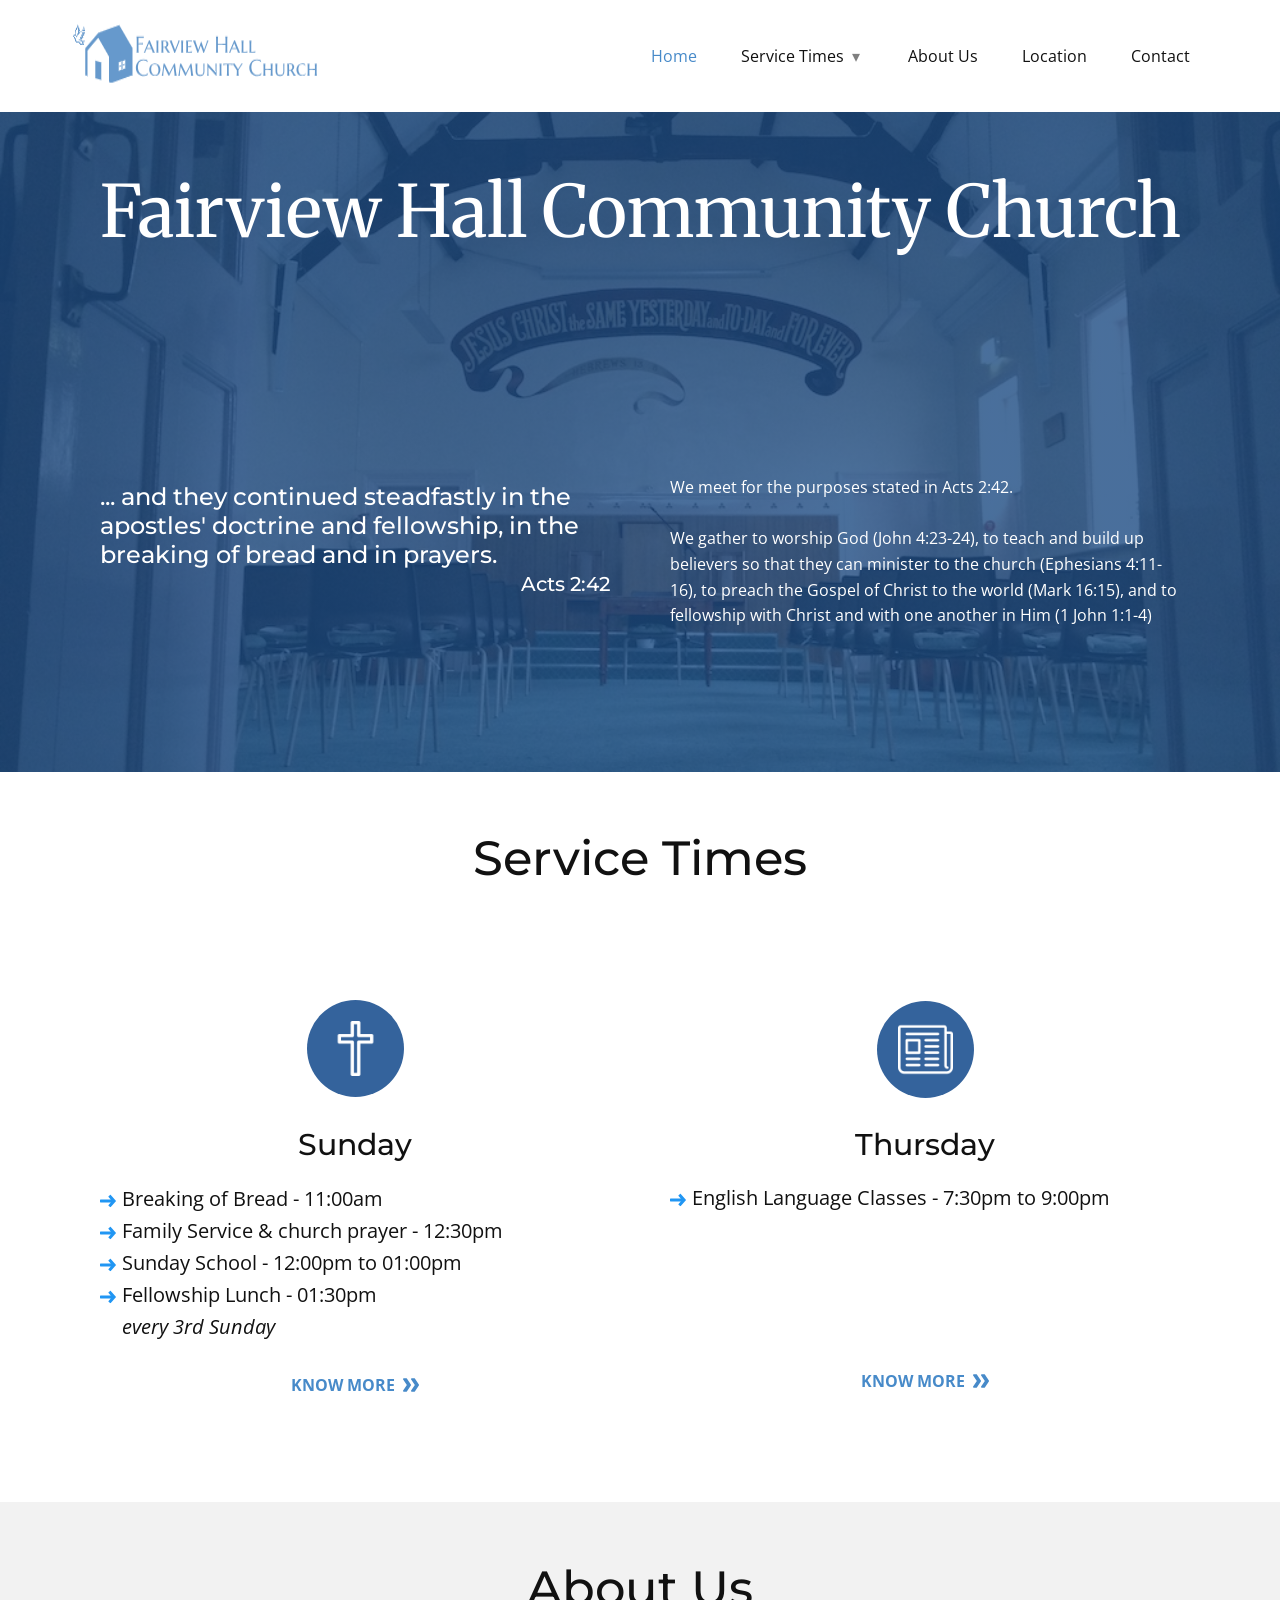
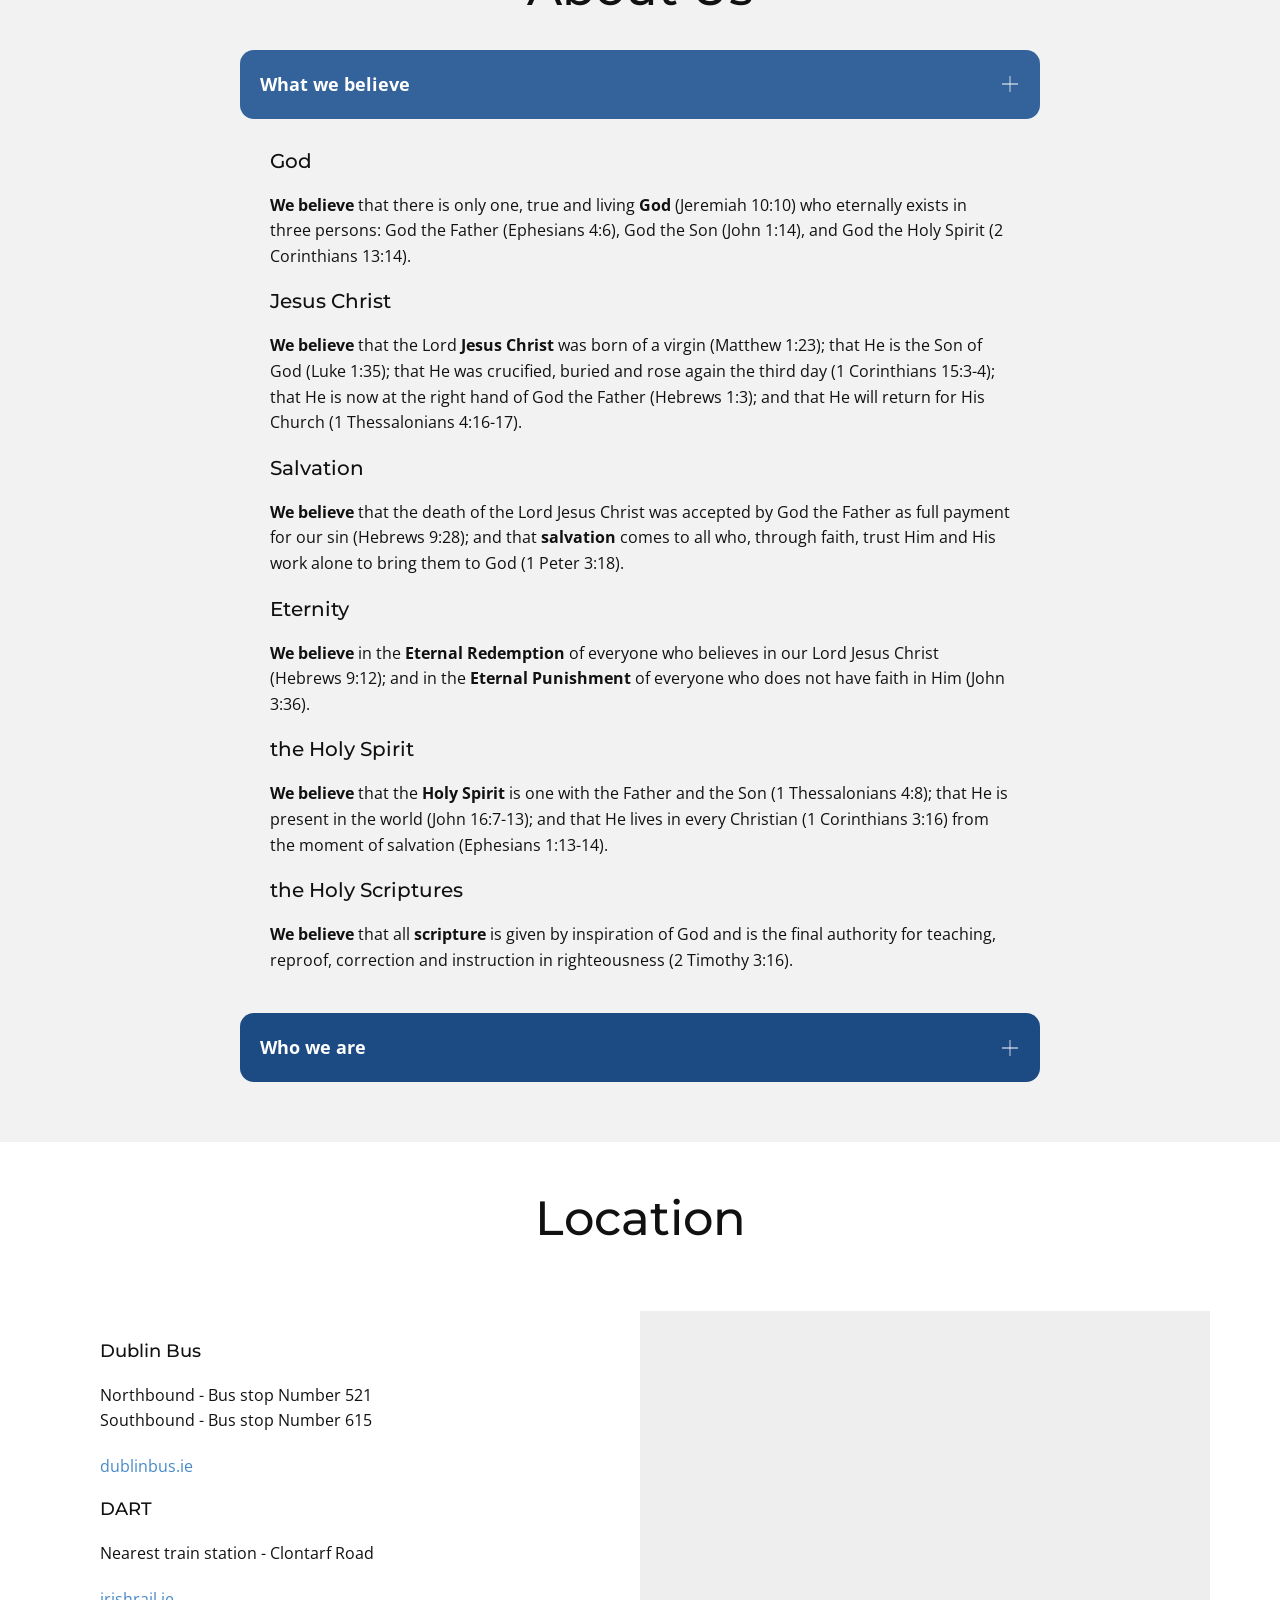
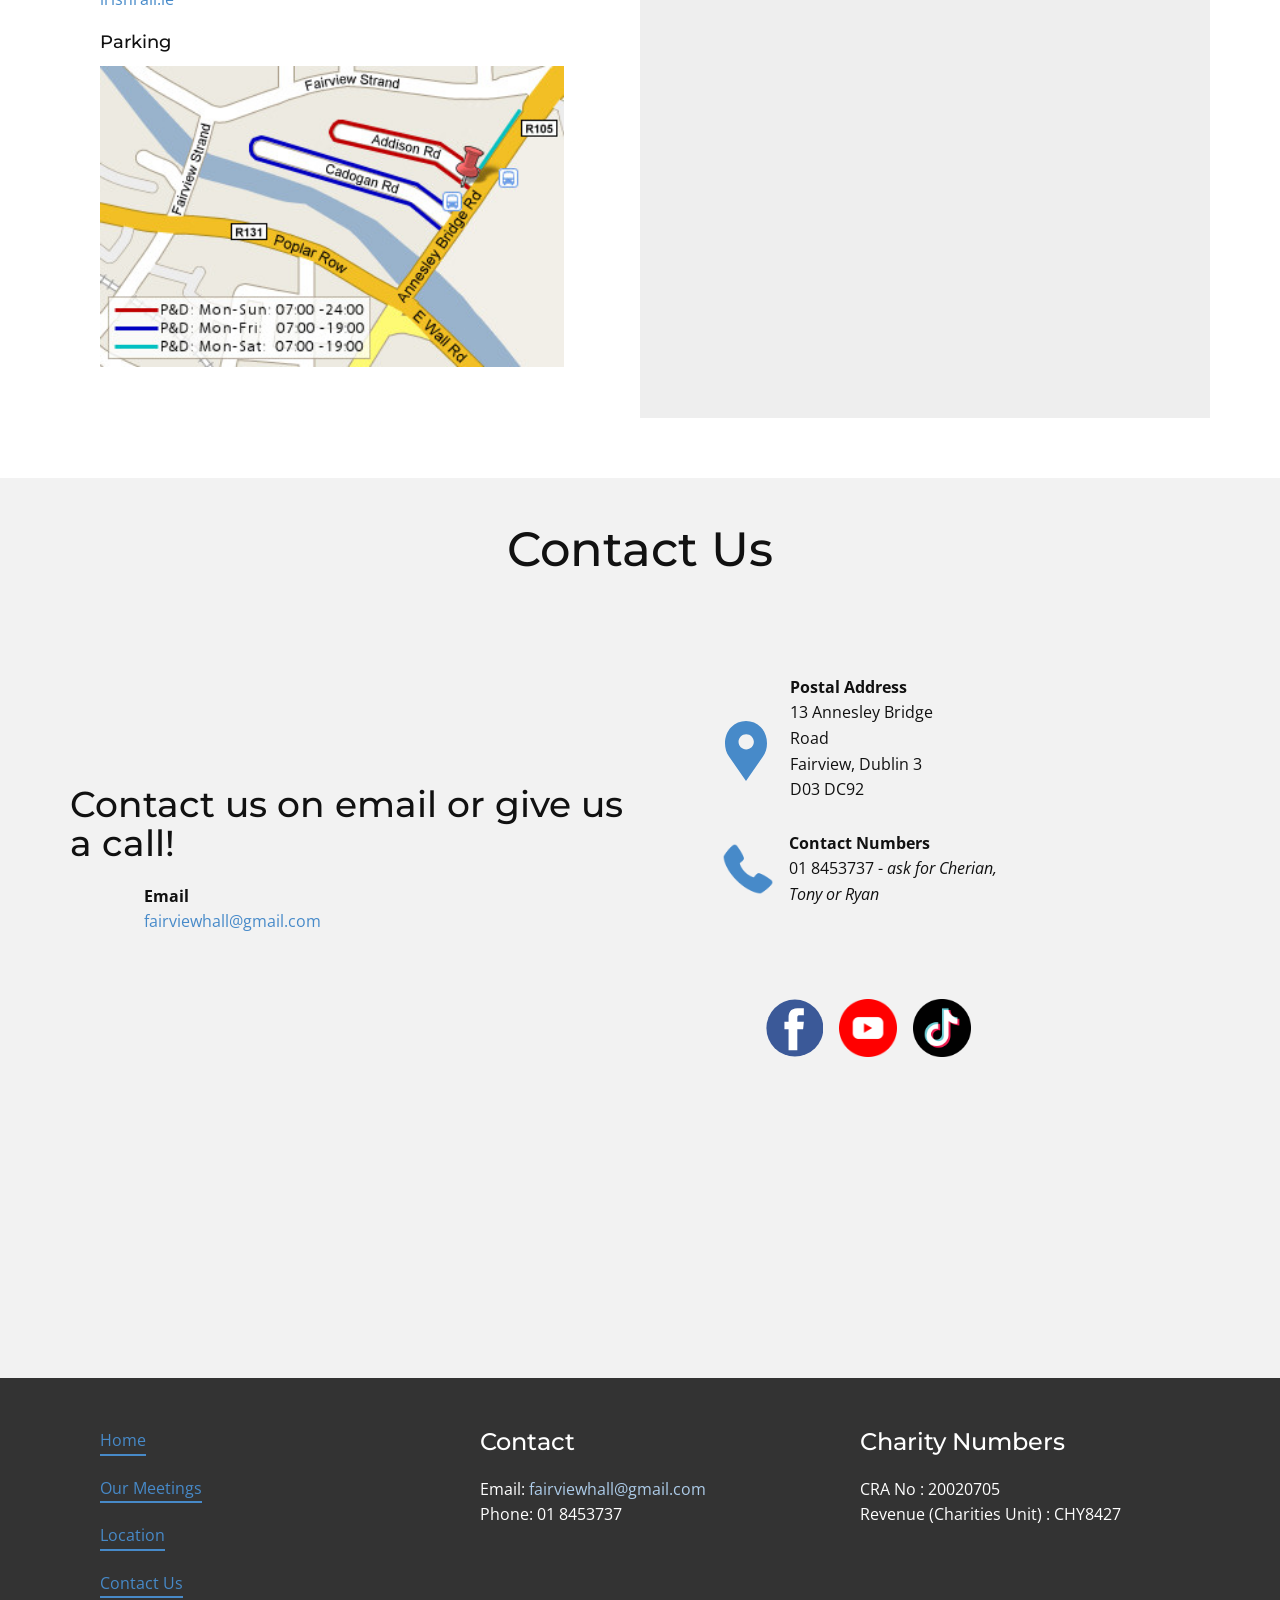
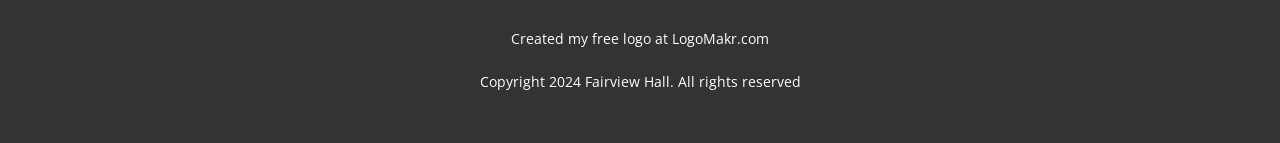
<file: index.html>
<!DOCTYPE html>
<html style="font-size: 16px" lang="en-IE">
    <head>
        <meta name="viewport" content="width=device-width, initial-scale=1.0" />
        <meta charset="utf-8" />
        <meta
            name="keywords"
            content="Fairview Hall Church, ... and they continued steadfastly in the apostles&amp;apos; doctrine and fellowship, in the breaking of bread and in prayers." />
        <meta
            name="description"
            content="Main website for Fairview Hall Church in Dublin to find details about weekly activities and contact for further information" />
        <title>Home</title>
        <link rel="stylesheet" href="nicepage.css" media="screen" />
        <link rel="stylesheet" href="Home.css" media="screen" />
        <script
            class="u-script"
            type="text/javascript"
            src="jquery.js"
            defer=""></script>
        <script
            class="u-script"
            type="text/javascript"
            src="nicepage.js"
            defer=""></script>
        <script type="text/javascript" src="shared.js" defer=""></script>
        <meta name="generator" content="Nicepage 4.18.5, nicepage.com" />
        <link rel="icon" href="images/favicon.png" />
        <link
            id="u-theme-google-font"
            rel="stylesheet"
            href="https://fonts.googleapis.com/css?family=Montserrat:100,100i,200,200i,300,300i,400,400i,500,500i,600,600i,700,700i,800,800i,900,900i|Open+Sans:300,300i,400,400i,500,500i,600,600i,700,700i,800,800i" />
        <link
            id="u-page-google-font"
            rel="stylesheet"
            href="https://fonts.googleapis.com/css?family=Merriweather:300,300i,400,400i,700,700i,900,900i" />

        <script type="application/ld+json">
            {
                "@context": "http://schema.org",
                "@type": "Organization",
                "name": "Fairview Hall Church",
                "logo": "images/LogoMakr-1WssBN.png"
            }
        </script>
        <meta name="theme-color" content="#478ac9" />
        <meta property="og:title" content="Home" />
        <meta
            property="og:description"
            content="Main website for Fairview Hall Church to find details about weekly activities and contact for further information" />
        <meta property="og:type" content="website" />
    </head>

    <body class="u-body u-xl-mode" data-lang="en">
        <header
            class="u-clearfix u-header u-sticky u-sticky-caca u-white u-header"
            id="sec-d228">
            <div class="u-clearfix u-sheet u-sheet-1">
                <a
                    href="index.html"
                    class="u-image u-logo u-image-1"
                    data-image-width="500"
                    data-image-height="124">
                    <img
                        src="images/4U8PYB-LogoMakr.png"
                        class="u-logo-image u-logo-image-1" />
                </a>
                <nav class="u-menu u-menu-one-level u-offcanvas u-menu-1">
                    <div
                        class="menu-collapse"
                        style="font-size: 1rem; letter-spacing: 0px">
                        <a
                            class="u-button-style u-custom-left-right-menu-spacing u-custom-padding-bottom u-custom-top-bottom-menu-spacing u-nav-link u-text-active-palette-1-base u-text-hover-palette-2-base"
                            href="#">
                            <svg class="u-svg-link" viewBox="0 0 24 24">
                                <use
                                    xmlns:xlink="http://www.w3.org/1999/xlink"
                                    xlink:href="#menu-hamburger"></use>
                            </svg>
                            <svg
                                class="u-svg-content"
                                version="1.1"
                                id="menu-hamburger"
                                viewBox="0 0 16 16"
                                x="0px"
                                y="0px"
                                xmlns:xlink="http://www.w3.org/1999/xlink"
                                xmlns="http://www.w3.org/2000/svg">
                                <g>
                                    <rect y="1" width="16" height="2"></rect>
                                    <rect y="7" width="16" height="2"></rect>
                                    <rect y="13" width="16" height="2"></rect>
                                </g>
                            </svg>
                        </a>
                    </div>
                    <div class="u-custom-menu u-nav-container">
                        <ul class="u-nav u-unstyled u-nav-1">
                            <li class="u-nav-item">
                                <a
                                    class="u-button-style u-nav-link u-text-active-palette-1-base u-text-hover-palette-2-base"
                                    href="#"
                                    style="padding: 10px 20px"
                                    >Home
                                </a>
                            </li>
                            <li class="u-nav-item">
                                <a
                                    class="n-submenu u-button-style u-nav-link u-text-active-palette-1-base u-text-hover-palette-2-base"
                                    href="#sec-service"
                                    style="padding: 10px 20px"
                                    >Service Times
                                </a>
                                <div
                                    class="u-nav-popup"
                                    data-animation-name=""
                                    data-animation-duration="1000"
                                    data-animation-delay="0"
                                    data-animation-out="0">
                                    <ul class="u-nav u-unstyled">
                                        <li class="u-nav-item">
                                            <a
                                                class="u-button-style u-nav-link"
                                                href="Meetings.html"
                                                >Meetings
                                            </a>
                                        </li>
                                    </ul>
                                </div>
                            </li>
                            <li class="u-nav-item">
                                <a
                                    class="u-button-style u-nav-link u-text-active-palette-1-base u-text-hover-palette-2-base"
                                    href="#sec-about"
                                    style="padding: 10px 20px"
                                    >About Us
                                </a>
                            </li>
                            <li class="u-nav-item">
                                <a
                                    class="u-button-style u-nav-link u-text-active-palette-1-base u-text-hover-palette-2-base"
                                    href="#sec-location"
                                    style="padding: 10px 20px"
                                    >Location
                                </a>
                            </li>
                            <li class="u-nav-item">
                                <a
                                    class="u-button-style u-nav-link u-text-active-palette-1-base u-text-hover-palette-2-base"
                                    href="#sec-contact"
                                    style="padding: 10px 20px"
                                    >Contact
                                </a>
                            </li>
                        </ul>
                    </div>
                    <div class="u-custom-menu u-nav-container-collapse">
                        <div
                            class="u-black u-container-style u-inner-container-layout u-opacity u-opacity-95 u-sidenav">
                            <div
                                class="u-inner-container-layout u-sidenav-overflow">
                                <div class="u-menu-close"></div>
                                <ul
                                    class="u-align-center u-nav u-popupmenu-items u-unstyled u-nav-3">
                                    <li class="u-nav-item">
                                        <a
                                            class="u-button-style u-nav-link"
                                            href="#"
                                            >Home
                                        </a>
                                    </li>
                                    <li class="u-nav-item">
                                        <a
                                            class="u-button-style u-nav-link"
                                            href="#sec-service"
                                            >Service Times
                                        </a>
                                        <ul class="u-nav">
                                            <li class="u-nav-item">
                                                <a
                                                    class="u-button-style u-nav-link"
                                                    href="Meetings.html"
                                                    >Meetings
                                                </a>
                                            </li>
                                        </ul>
                                    </li>
                                    <li class="u-nav-item">
                                        <a
                                            class="u-button-style u-nav-link"
                                            href="#sec-about"
                                            >About Us
                                        </a>
                                    </li>
                                    <li class="u-nav-item">
                                        <a
                                            class="u-button-style u-nav-link"
                                            href="#sec-location"
                                            >Location
                                        </a>
                                    </li>
                                    <li class="u-nav-item">
                                        <a
                                            class="u-button-style u-nav-link"
                                            href="#sec-contact"
                                            >Contact
                                        </a>
                                    </li>
                                </ul>
                            </div>
                        </div>
                        <div
                            class="u-black u-menu-overlay u-opacity u-opacity-70"></div>
                    </div>
                </nav>
            </div>
        </header>
        <section
            class="u-align-center u-clearfix u-image u-shading u-section-1"
            src=""
            data-image-width="1000"
            data-image-height="750"
            id="sec-85da">
            <div class="u-clearfix u-sheet u-sheet-1">
                <h1
                    class="u-custom-font u-font-merriweather u-text u-text-default u-title u-text-1">
                    Fairview Hall Community Church
                </h1>
                <div class="u-clearfix u-layout-wrap u-layout-wrap-1">
                    <div class="u-layout">
                        <div class="u-layout-row">
                            <div
                                class="u-container-style u-layout-cell u-size-30 u-layout-cell-1">
                                <div
                                    class="u-container-layout u-valign-bottom-xs u-container-layout-1">
                                    <h4
                                        class="u-text u-text-default-lg u-text-default-md u-text-default-sm u-text-default-xs u-text-2">
                                        ... and they continued steadfastly in
                                        the apostles' doctrine and fellowship,
                                        in the breaking of bread and in
                                        prayers.<br />
                                    </h4>
                                    <h5
                                        class="u-align-right u-text u-text-default-lg u-text-default-md u-text-default-sm u-text-default-xs u-text-3">
                                        Acts 2:42
                                    </h5>
                                </div>
                            </div>
                            <div
                                class="u-container-style u-layout-cell u-size-30 u-layout-cell-2">
                                <div
                                    class="u-container-layout u-container-layout-2">
                                    <p
                                        class="u-align-left-lg u-align-left-md u-align-left-sm u-align-left-xs u-text u-text-default-lg u-text-default-md u-text-default-sm u-text-default-xs u-text-4">
                                        We meet for the purposes stated in Acts
                                        2:42.<br />
                                        <br />
                                        We gather to worship God (John 4:23-24),
                                        to teach and build up believers so that
                                        they can minister to the church
                                        (Ephesians 4:11-16), to preach the
                                        Gospel of Christ to the world (Mark
                                        16:15), and to fellowship with Christ
                                        and with one another in Him (1 John
                                        1:1-4)
                                    </p>
                                </div>
                            </div>
                        </div>
                    </div>
                </div>
            </div>
        </section>
        <section class="u-align-center u-clearfix u-section-2" id="sec-service">
            <div class="u-clearfix u-sheet u-sheet-1">
                <h1 class="u-text u-text-default u-text-1">Service Times</h1>
                <div
                    class="u-clearfix u-expanded-width u-layout-wrap u-layout-wrap-1">
                    <div class="u-layout">
                        <div class="u-layout-row">
                            <div
                                class="u-container-style u-layout-cell u-shape-rectangle u-size-30 u-layout-cell-1">
                                <div
                                    class="u-container-layout u-container-layout-1">
                                    <span
                                        class="u-align-left u-custom-color-2 u-file-icon u-icon u-icon-circle u-icon-1">
                                        <img
                                            src="images/2133353-abd5d537.png"
                                            alt="" />
                                    </span>
                                    <h3
                                        class="u-align-left u-text u-text-default u-text-2">
                                        Sunday
                                    </h3>
                                    <ul
                                        class="service-text u-align-left u-custom-list u-text u-text-3">
                                        <li>
                                            <div
                                                class="u-list-icon u-list-icon-1">
                                                <svg
                                                    class="u-svg-content"
                                                    viewBox="0 0 512.008 512.008"
                                                    id="svg-9fe4">
                                                    <path
                                                        d="m507.904 245.317-163.296-181.408c-2.848-3.168-6.848-5.056-11.072-5.28-4.352-.288-8.384 1.248-11.552 4.096l-47.552 42.784c-6.56 5.92-7.072 16.032-1.184 22.592l71.904 79.904h-329.152c-8.832 0-16 7.168-16 16v64c0 8.832 7.168 16 16 16h329.152l-71.904 79.872c-5.92 6.592-5.376 16.672 1.184 22.624l47.552 42.816c3.072 2.752 6.912 4.096 10.72 4.096 4.384 0 8.704-1.792 11.904-5.28l163.296-181.408c5.472-6.08 5.472-15.328 0-21.408z"
                                                        fill="currentColor"></path>
                                                </svg>
                                            </div>
                                            Breaking of Bread - 11:00am
                                        </li>
                                        <li>
                                            <div
                                                class="u-list-icon u-list-icon-1">
                                                <svg
                                                    class="u-svg-content"
                                                    viewBox="0 0 512.008 512.008"
                                                    id="svg-9fe4">
                                                    <path
                                                        d="m507.904 245.317-163.296-181.408c-2.848-3.168-6.848-5.056-11.072-5.28-4.352-.288-8.384 1.248-11.552 4.096l-47.552 42.784c-6.56 5.92-7.072 16.032-1.184 22.592l71.904 79.904h-329.152c-8.832 0-16 7.168-16 16v64c0 8.832 7.168 16 16 16h329.152l-71.904 79.872c-5.92 6.592-5.376 16.672 1.184 22.624l47.552 42.816c3.072 2.752 6.912 4.096 10.72 4.096 4.384 0 8.704-1.792 11.904-5.28l163.296-181.408c5.472-6.08 5.472-15.328 0-21.408z"
                                                        fill="currentColor"></path>
                                                </svg>
                                            </div>
                                            Family Service & church prayer -
                                            12:30pm
                                        </li>
                                        <li>
                                            <div
                                                class="u-list-icon u-list-icon-1">
                                                <svg
                                                    class="u-svg-content"
                                                    viewBox="0 0 512.008 512.008"
                                                    id="svg-9fe4">
                                                    <path
                                                        d="m507.904 245.317-163.296-181.408c-2.848-3.168-6.848-5.056-11.072-5.28-4.352-.288-8.384 1.248-11.552 4.096l-47.552 42.784c-6.56 5.92-7.072 16.032-1.184 22.592l71.904 79.904h-329.152c-8.832 0-16 7.168-16 16v64c0 8.832 7.168 16 16 16h329.152l-71.904 79.872c-5.92 6.592-5.376 16.672 1.184 22.624l47.552 42.816c3.072 2.752 6.912 4.096 10.72 4.096 4.384 0 8.704-1.792 11.904-5.28l163.296-181.408c5.472-6.08 5.472-15.328 0-21.408z"
                                                        fill="currentColor"></path>
                                                </svg>
                                            </div>
                                            Sunday School - 12:00pm to 01:00pm
                                        </li>
                                        <li>
                                            <div
                                                class="u-list-icon u-list-icon-1">
                                                <svg
                                                    class="u-svg-content"
                                                    viewBox="0 0 512.008 512.008"
                                                    id="svg-9fe4">
                                                    <path
                                                        d="m507.904 245.317-163.296-181.408c-2.848-3.168-6.848-5.056-11.072-5.28-4.352-.288-8.384 1.248-11.552 4.096l-47.552 42.784c-6.56 5.92-7.072 16.032-1.184 22.592l71.904 79.904h-329.152c-8.832 0-16 7.168-16 16v64c0 8.832 7.168 16 16 16h329.152l-71.904 79.872c-5.92 6.592-5.376 16.672 1.184 22.624l47.552 42.816c3.072 2.752 6.912 4.096 10.72 4.096 4.384 0 8.704-1.792 11.904-5.28l163.296-181.408c5.472-6.08 5.472-15.328 0-21.408z"
                                                        fill="currentColor"></path>
                                                </svg>
                                            </div>
                                            Fellowship Lunch - 01:30pm<br />
                                            <span style="font-style: italic">
                                                every 3rd Sunday</span
                                            >
                                            <br />
                                        </li>
                                    </ul>
                                    <a
                                        href="Meetings.html"
                                        class="u-align-center u-btn u-button-style u-none u-text-hover-palette-2-base u-text-palette-1-base u-btn-1"
                                        >Know More&nbsp;<span
                                            class="u-icon u-text-palette-1-base u-icon-2">
                                            <svg
                                                class="u-svg-content"
                                                viewBox="0 -32 426.66667 426"
                                                style="width: 1em; height: 1em">
                                                <path
                                                    d="m213.332031 181.667969c0 4.265625-1.277343 8.53125-3.625 11.730469l-106.667969 160c-3.839843 5.761718-10.238281 9.601562-17.707031 9.601562h-64c-11.730469 0-21.332031-9.601562-21.332031-21.332031 0-4.269531 1.28125-8.535157 3.625-11.734375l98.773438-148.265625-98.773438-148.269531c-2.34375-3.199219-3.625-7.464844-3.625-11.730469 0-11.734375 9.601562-21.335938 21.332031-21.335938h64c7.46875 0 13.867188 3.839844 17.707031 9.601563l106.667969 160c2.347657 3.199218 3.625 7.464844 3.625 11.734375zm0 0"></path>
                                                <path
                                                    d="m426.667969 181.667969c0 4.265625-1.28125 8.53125-3.628907 11.730469l-106.664062 160c-3.839844 5.761718-10.242188 9.601562-17.707031 9.601562h-64c-11.734375 0-21.335938-9.601562-21.335938-21.332031 0-4.269531 1.28125-8.535157 3.628907-11.734375l98.773437-148.265625-98.773437-148.269531c-2.347657-3.199219-3.628907-7.464844-3.628907-11.730469 0-11.734375 9.601563-21.335938 21.335938-21.335938h64c7.464843 0 13.867187 3.839844 17.707031 9.601563l106.664062 160c2.347657 3.199218 3.628907 7.464844 3.628907 11.734375zm0 0"></path>
                                            </svg>

                                            <img />
                                        </span>
                                    </a>
                                </div>
                            </div>
                            <!-- <div
                                class="u-container-style u-layout-cell u-shape-rectangle u-size-20 u-layout-cell-2"
                                data-animation-name="customAnimationIn"
                                data-animation-duration="1000"
                                data-animation-delay="0"
                                data-animation-out="0">
                                <div
                                    class="u-container-layout u-container-layout-2">
                                    <span
                                        class="u-align-left u-custom-color-2 u-file-icon u-icon u-icon-circle u-icon-3">
                                        <img
                                            src="images/681443-f411dbba.png"
                                            alt="" />
                                    </span>
                                    <h3
                                        class="u-align-left u-text u-text-default u-text-4">
                                        Wednesday
                                    </h3>
                                    <ul
                                        class="service-text u-align-left u-custom-list u-text u-text-5">
                                        <li>
                                            <div
                                                class="u-list-icon u-list-icon-5">
                                                <svg
                                                    class="u-svg-content"
                                                    viewBox="0 0 512.008 512.008"
                                                    id="svg-9fe4">
                                                    <path
                                                        d="m507.904 245.317-163.296-181.408c-2.848-3.168-6.848-5.056-11.072-5.28-4.352-.288-8.384 1.248-11.552 4.096l-47.552 42.784c-6.56 5.92-7.072 16.032-1.184 22.592l71.904 79.904h-329.152c-8.832 0-16 7.168-16 16v64c0 8.832 7.168 16 16 16h329.152l-71.904 79.872c-5.92 6.592-5.376 16.672 1.184 22.624l47.552 42.816c3.072 2.752 6.912 4.096 10.72 4.096 4.384 0 8.704-1.792 11.904-5.28l163.296-181.408c5.472-6.08 5.472-15.328 0-21.408z"
                                                        fill="currentColor"></path>
                                                </svg>
                                            </div>
                                            Prayer Meeting + Bible Study - 8:00
                                            pm
                                        </li>
                                    </ul>
                                    <a
                                        href="Meetings.html"
                                        class="u-align-center u-btn u-button-style u-none u-text-hover-palette-2-base u-text-palette-1-base u-btn-2"
                                        >Know More&nbsp;<span
                                            class="u-icon u-text-palette-1-base u-icon-4">
                                            <svg
                                                class="u-svg-content"
                                                viewBox="0 -32 426.66667 426"
                                                style="width: 1em; height: 1em">
                                                <path
                                                    d="m213.332031 181.667969c0 4.265625-1.277343 8.53125-3.625 11.730469l-106.667969 160c-3.839843 5.761718-10.238281 9.601562-17.707031 9.601562h-64c-11.730469 0-21.332031-9.601562-21.332031-21.332031 0-4.269531 1.28125-8.535157 3.625-11.734375l98.773438-148.265625-98.773438-148.269531c-2.34375-3.199219-3.625-7.464844-3.625-11.730469 0-11.734375 9.601562-21.335938 21.332031-21.335938h64c7.46875 0 13.867188 3.839844 17.707031 9.601563l106.667969 160c2.347657 3.199218 3.625 7.464844 3.625 11.734375zm0 0"></path>
                                                <path
                                                    d="m426.667969 181.667969c0 4.265625-1.28125 8.53125-3.628907 11.730469l-106.664062 160c-3.839844 5.761718-10.242188 9.601562-17.707031 9.601562h-64c-11.734375 0-21.335938-9.601562-21.335938-21.332031 0-4.269531 1.28125-8.535157 3.628907-11.734375l98.773437-148.265625-98.773437-148.269531c-2.347657-3.199219-3.628907-7.464844-3.628907-11.730469 0-11.734375 9.601563-21.335938 21.335938-21.335938h64c7.464843 0 13.867187 3.839844 17.707031 9.601563l106.664062 160c2.347657 3.199218 3.628907 7.464844 3.628907 11.734375zm0 0"></path>
                                            </svg>
                                            <img />
                                        </span>
                                    </a>
                                </div>
                            </div> -->
                            <div
                                class="u-container-style u-layout-cell u-size-30 u-layout-cell-3">
                                <div
                                    class="u-container-layout u-container-layout-3">
                                    <span
                                        class="u-custom-color-2 u-file-icon u-icon u-icon-circle u-icon-5">
                                        <img
                                            src="images/81460-0fc113b5.png"
                                            alt="" />
                                    </span>
                                    <h3
                                        class="u-align-center u-text u-text-default u-text-6">
                                        Thursday
                                    </h3>
                                    <ul
                                        class="service-text u-align-left u-custom-list u-text u-text-7">
                                        <li>
                                            <div
                                                class="u-list-icon u-list-icon-6">
                                                <svg
                                                    class="u-svg-content"
                                                    viewBox="0 0 512.008 512.008"
                                                    id="svg-9fe4">
                                                    <path
                                                        d="m507.904 245.317-163.296-181.408c-2.848-3.168-6.848-5.056-11.072-5.28-4.352-.288-8.384 1.248-11.552 4.096l-47.552 42.784c-6.56 5.92-7.072 16.032-1.184 22.592l71.904 79.904h-329.152c-8.832 0-16 7.168-16 16v64c0 8.832 7.168 16 16 16h329.152l-71.904 79.872c-5.92 6.592-5.376 16.672 1.184 22.624l47.552 42.816c3.072 2.752 6.912 4.096 10.72 4.096 4.384 0 8.704-1.792 11.904-5.28l163.296-181.408c5.472-6.08 5.472-15.328 0-21.408z"
                                                        fill="currentColor"></path>
                                                </svg>
                                            </div>
                                            English Language Classes - 7:30pm to
                                            9:00pm
                                        </li>
                                    </ul>
                                    <a
                                        href="Meetings.html"
                                        class="u-align-center u-btn u-button-style u-none u-text-hover-palette-2-base u-text-palette-1-base u-btn-3"
                                        >Know More&nbsp;<span
                                            class="u-icon u-text-palette-1-base u-icon-6">
                                            <svg
                                                class="u-svg-content"
                                                viewBox="0 -32 426.66667 426"
                                                style="width: 1em; height: 1em">
                                                <path
                                                    d="m213.332031 181.667969c0 4.265625-1.277343 8.53125-3.625 11.730469l-106.667969 160c-3.839843 5.761718-10.238281 9.601562-17.707031 9.601562h-64c-11.730469 0-21.332031-9.601562-21.332031-21.332031 0-4.269531 1.28125-8.535157 3.625-11.734375l98.773438-148.265625-98.773438-148.269531c-2.34375-3.199219-3.625-7.464844-3.625-11.730469 0-11.734375 9.601562-21.335938 21.332031-21.335938h64c7.46875 0 13.867188 3.839844 17.707031 9.601563l106.667969 160c2.347657 3.199218 3.625 7.464844 3.625 11.734375zm0 0"></path>
                                                <path
                                                    d="m426.667969 181.667969c0 4.265625-1.28125 8.53125-3.628907 11.730469l-106.664062 160c-3.839844 5.761718-10.242188 9.601562-17.707031 9.601562h-64c-11.734375 0-21.335938-9.601562-21.335938-21.332031 0-4.269531 1.28125-8.535157 3.628907-11.734375l98.773437-148.265625-98.773437-148.269531c-2.347657-3.199219-3.628907-7.464844-3.628907-11.730469 0-11.734375 9.601563-21.335938 21.335938-21.335938h64c7.464843 0 13.867187 3.839844 17.707031 9.601563l106.664062 160c2.347657 3.199218 3.628907 7.464844 3.628907 11.734375zm0 0"></path>
                                            </svg>
                                            <img />
                                        </span>
                                    </a>
                                </div>
                            </div>
                        </div>
                    </div>
                </div>
            </div>
        </section>
        <section
            class="u-align-center u-clearfix u-grey-5 u-section-3"
            id="sec-about">
            <div class="u-clearfix u-sheet u-valign-middle u-sheet-1">
                <h1 class="u-text u-text-default u-text-1">About Us</h1>
                <div class="u-accordion u-spacing-10 u-accordion-1">
                    <div class="u-accordion-item">
                        <a
                            class="active u-accordion-link u-active-custom-color-2 u-button-style u-custom-color-1 u-hover-custom-color-2 u-radius-14 u-accordion-link-1"
                            id="link-accordion-0781"
                            aria-controls="accordion-0781"
                            aria-selected="true">
                            <span class="u-accordion-link-text"
                                >What we believe</span
                            >
                            <span
                                class="u-accordion-link-icon u-icon u-icon-rectangle u-text-white u-icon-1">
                                <svg
                                    class="u-svg-link"
                                    preserveAspectRatio="xMidYMin slice"
                                    viewBox="0 0 42 42">
                                    <use
                                        xmlns:xlink="http://www.w3.org/1999/xlink"
                                        xlink:href="#svg-f4c1"></use>
                                </svg>
                                <svg
                                    class="u-svg-content"
                                    viewBox="0 0 42 42"
                                    x="0px"
                                    y="0px"
                                    id="svg-f4c1"
                                    style="enable-background: new 0 0 42 42">
                                    <polygon
                                        points="42,20 22,20 22,0 20,0 20,20 0,20 0,22 20,22 20,42 22,42 22,22 42,22 "></polygon>
                                </svg>
                            </span>
                        </a>
                        <div
                            class="u-accordion-active u-accordion-pane u-container-style u-shape-rectangle u-accordion-pane-1"
                            id="accordion-0781"
                            aria-labelledby="link-accordion-0781">
                            <div
                                class="u-container-layout u-container-layout-1">
                                <h5 class="u-text u-text-2">God</h5>
                                <p class="u-text u-text-3">
                                    <span style="font-weight: 700"
                                        >We believe</span
                                    >
                                    that there is only one, true and living
                                    <span style="font-weight: 700">God</span>
                                    (Jeremiah 10:10) who eternally exists in
                                    three persons: God the Father (Ephesians
                                    4:6), God the Son (John 1:14), and God the
                                    Holy Spirit (2 Corinthians 13:14).
                                </p>
                                <h5 class="u-text u-text-4">Jesus Christ</h5>
                                <p class="u-text u-text-5">
                                    <span style="font-weight: 700"
                                        >We believe</span
                                    >
                                    that the Lord
                                    <span style="font-weight: 700"
                                        >Jesus Christ </span
                                    >was born of a virgin (Matthew 1:23); that
                                    He is the Son of God (Luke 1:35); that He
                                    was crucified, buried and rose again the
                                    third day (1 Corinthians 15:3-4); that He is
                                    now at the right hand of God the Father
                                    (Hebrews 1:3); and that He will return for
                                    His Church (1 Thessalonians 4:16-17).
                                </p>
                                <h5
                                    class="u-text u-text-6"
                                    data-animation-name=""
                                    data-animation-duration="0"
                                    data-animation-delay="0"
                                    data-animation-direction="">
                                    Salvation
                                </h5>
                                <p class="u-text u-text-7">
                                    <span style="font-weight: 700"
                                        >We believe</span
                                    >
                                    that the death of the Lord Jesus Christ was
                                    accepted by God the Father as full payment
                                    for our sin (Hebrews 9:28); and
                                    that&nbsp;<span style="font-weight: 700"
                                        >salvation</span
                                    >&nbsp;comes to all who, through faith,
                                    trust Him and His work alone to bring them
                                    to God (1 Peter 3:18).
                                </p>
                                <h5
                                    class="u-text u-text-8"
                                    data-animation-name=""
                                    data-animation-duration="0"
                                    data-animation-delay="0"
                                    data-animation-direction="">
                                    Eternity
                                </h5>
                                <p class="u-text u-text-9">
                                    <span style="font-weight: 700"
                                        >We believe</span
                                    >
                                    in the
                                    <span style="font-weight: 700"
                                        >Eternal Redemption </span
                                    >of everyone who believes in our Lord Jesus
                                    Christ (Hebrews 9:12); and in the
                                    <span style="font-weight: 700"
                                        >Eternal Punishment </span
                                    >of everyone who does not have faith in Him
                                    (John 3:36).
                                </p>
                                <h5 class="u-text u-text-10">
                                    the Holy Spirit
                                </h5>
                                <p class="u-text u-text-11">
                                    <span style="font-weight: 700"
                                        >We believe</span
                                    >
                                    that the
                                    <span style="font-weight: 700"
                                        >Holy Spirit </span
                                    >is one with the Father and the Son (1
                                    Thessalonians 4:8); that He is present in
                                    the world (John 16:7-13); and that He lives
                                    in every Christian (1 Corinthians 3:16) from
                                    the moment of salvation (Ephesians 1:13-14).
                                </p>
                                <h5 class="u-text u-text-12">
                                    the Holy Scriptures
                                </h5>
                                <p class="u-text u-text-13">
                                    <span style="font-weight: 700"
                                        >We believe </span
                                    >that all
                                    <span style="font-weight: 700"
                                        >scripture </span
                                    >is given by inspiration of God and is the
                                    final authority for teaching, reproof,
                                    correction and instruction in righteousness
                                    (2 Timothy 3:16).<br />
                                </p>
                            </div>
                        </div>
                    </div>
                    <div class="u-accordion-item">
                        <a
                            class="u-accordion-link u-active-custom-color-2 u-button-style u-custom-color-1 u-hover-custom-color-2 u-radius-14 u-accordion-link-2"
                            id="link-accordion-4c47"
                            aria-controls="accordion-4c47"
                            aria-selected="false">
                            <span class="u-accordion-link-text"
                                >Who we are</span
                            >
                            <span
                                class="u-accordion-link-icon u-icon u-icon-rectangle u-text-white u-icon-2">
                                <svg
                                    class="u-svg-link"
                                    preserveAspectRatio="xMidYMin slice"
                                    viewBox="0 0 42 42">
                                    <use
                                        xmlns:xlink="http://www.w3.org/1999/xlink"
                                        xlink:href="#svg-f2c3"></use>
                                </svg>
                                <svg
                                    class="u-svg-content"
                                    viewBox="0 0 42 42"
                                    x="0px"
                                    y="0px"
                                    id="svg-f2c3"
                                    style="enable-background: new 0 0 42 42">
                                    <polygon
                                        points="42,20 22,20 22,0 20,0 20,20 0,20 0,22 20,22 20,42 22,42 22,22 42,22 "></polygon>
                                </svg>
                            </span>
                        </a>
                        <div
                            class="u-accordion-pane u-container-style u-shape-rectangle u-accordion-pane-2"
                            id="accordion-4c47"
                            aria-labelledby="link-accordion-4c47">
                            <div
                                class="u-container-layout u-container-layout-2">
                                <h5 class="u-text u-text-default u-text-14">
                                    Who are we?
                                </h5>
                                <p class="u-text u-text-default u-text-15">
                                    Fairview Hall Church is a
                                    <span style="font-weight: 700"
                                        >local meeting of Christians&nbsp;</span
                                    >(followers of Christ) in Dublin who seek to
                                    gather solely to the name of our Lord Jesus
                                    Christ.
                                </p>
                                <h5 class="u-text u-text-default u-text-16">
                                    Who leads us?
                                </h5>
                                <p class="u-text u-text-default u-text-17">
                                    <span style="font-weight: 700">Christ</span>
                                    is the head of the church (Colossians 1:18),
                                    which is His body (Ephesians 1:22-23), and
                                    which is made up of all true followers of
                                    Him. Since the local gathering of believers
                                    is the local representation of Christ’s
                                    body, He is also the head of our local
                                    church.
                                </p>
                                <h5 class="u-text u-text-default u-text-18">
                                    What form of church government do we follow?
                                </h5>
                                <p class="u-text u-text-default u-text-19">
                                    The Lord Jesus Christ guides us through a
                                    plural number of male
                                    <span style="font-weight: 700">Elders</span
                                    >, in accord with the New Testament
                                    Scriptures (1 Timothy 3:1-7; Titus 1:5-9).
                                    <span style="font-weight: 700"
                                        >Deacons</span
                                    >
                                    are also appointed by the elders to assist
                                    in ministering to the church (1 Timothy
                                    3:8-13; Acts 6:1-7).
                                </p>
                                <h5 class="u-text u-text-default u-text-20">
                                    What is our foundation?
                                </h5>
                                <p class="u-text u-text-default u-text-21">
                                    We stand on the supreme authority of the
                                    Scriptures, which are inspired by God (2
                                    Timothy 3:16). We rely on the Spirit of God
                                    alone to reveal, teach and illuminate the
                                    wisdom, truth and instruction revealed in
                                    the Scriptures. The Lord Jesus Christ is the
                                    <span style="font-weight: 700"
                                        >Word of God </span
                                    >and our only Foundation (John 1:1, 14; 1
                                    Corinthians 3:11). <br />
                                    <br />We desire to whole-heartedly follow
                                    the Word of God, interpreting the Scriptures
                                    with the Scriptures through the guidance of
                                    the Holy Spirit. We only receive teaching,
                                    and teachers, who believe and follow this
                                    rule. We do not accept tradition or
                                    reasoning of men which do not correspond
                                    with the Scriptures. However we do take
                                    seriously what the Holy Spirit has taught
                                    those who have gone before us.
                                </p>
                                <h5 class="u-text u-text-default u-text-22">
                                    What gospel do we preach?
                                </h5>
                                <p class="u-text u-text-default u-text-23">
                                    This is the gospel in which we stand: “<span
                                        style="font-weight: 700"
                                        >Christ died for our sins </span
                                    >according to the Scriptures. He was buried
                                    <span style="font-weight: 700"
                                        >and rose again </span
                                    >the third day according to the Scriptures.”
                                    (1 Corinthians 15:1-4). Forgiveness comes
                                    through faith and trust in the death, burial
                                    and resurrection of the Lord Jesus Christ
                                    alone, which brings us to God having made
                                    peace between God and us (Romans 5:1-2).
                                </p>
                            </div>
                        </div>
                    </div>
                </div>
            </div>
        </section>
        <section
            class="u-align-center u-clearfix u-section-4"
            id="sec-location">
            <div class="u-clearfix u-sheet u-sheet-1">
                <h1 class="u-text u-text-1">Location</h1>
                <div
                    class="u-clearfix u-expanded-width u-layout-wrap u-layout-wrap-1">
                    <div class="u-layout">
                        <div class="u-layout-row">
                            <div
                                class="u-container-style u-layout-cell u-size-30 u-layout-cell-1">
                                <div
                                    class="u-container-layout u-container-layout-1">
                                    <h6 class="u-text u-text-default u-text-2">
                                        Dublin Bus
                                    </h6>
                                    <p class="u-text u-text-default u-text-3">
                                        Northbound - Bus stop Number 521<br />Southbound
                                        - Bus stop Number 615
                                    </p>
                                    <p class="u-text u-text-default u-text-4">
                                        <a
                                            class="u-active-none u-border-none u-btn u-button-link u-button-style u-hover-none u-none u-text-palette-1-base u-btn-1"
                                            href="http://www.dublinbus.ie/"
                                            target="_blank"
                                            >dublinbus.ie
                                        </a>
                                    </p>
                                    <h6 class="u-text u-text-default u-text-5">
                                        DART
                                    </h6>
                                    <p class="u-text u-text-default u-text-6">
                                        Nearest train station - Clontarf Road
                                    </p>
                                    <p class="u-text u-text-default u-text-7">
                                        <a
                                            class="u-active-none u-border-none u-btn u-button-link u-button-style u-hover-none u-none u-text-palette-1-base u-btn-2"
                                            href="https://www.irishrail.ie/"
                                            target="_blank"
                                            >irishrail.ie
                                        </a>
                                    </p>
                                    <h6 class="u-text u-text-8">Parking</h6>

                                    <img
                                        class="u-image u-image-default u-image-1"
                                        src="images/map_parking.jpg"
                                        alt=""
                                        data-image-width="355"
                                        data-image-height="230" />
                                </div>
                            </div>
                            <div
                                class="u-container-style u-layout-cell u-size-30 u-layout-cell-2">
                                <div
                                    class="u-container-layout u-container-layout-2">
                                    <div
                                        class="u-expanded u-grey-light-2 u-map">
                                        <div class="embed-responsive">
                                            <iframe
                                                class="embed-responsive-item"
                                                src="https://maps.google.com/maps?output=embed&amp;q=Fairview%20Hall&amp;z=15&amp;t=m"
                                                data-map="[base64]">
                                            </iframe>
                                        </div>
                                    </div>
                                </div>
                            </div>
                        </div>
                    </div>
                </div>
            </div>
        </section>
        <section
            class="u-align-center u-clearfix u-grey-5 u-section-5"
            id="sec-contact">
            <div class="u-clearfix u-sheet u-sheet-1">
                <h1 class="u-text u-text-1">Contact Us</h1>
                <div
                    class="u-clearfix u-expanded-width u-gutter-0 u-layout-wrap u-layout-wrap-1">
                    <div class="u-layout">
                        <div class="u-layout-row">
                            <div
                                class="u-container-style u-layout-cell u-size-30 u-layout-cell-1">
                                <div
                                    class="u-container-layout u-valign-middle u-container-layout-1">
                                    <div
                                        class="u-align-center-sm u-align-center-xs">
                                        <h2>
                                            Contact us on email or give us a
                                            call!
                                        </h2>
                                        <p
                                            class="u-text u-text-default u-text-2">
                                            Email <br />
                                            <span style="font-weight: 400">
                                                <a
                                                    href="mailto:fairviewhall@gmail.com"
                                                    >fairviewhall@gmail.com
                                                </a>
                                            </span>
                                        </p>
                                    </div>
                                </div>
                            </div>
                            <div
                                class="u-container-style u-layout-cell u-size-24 u-layout-cell-2">
                                <div
                                    class="u-container-layout u-container-layout-2">
                                    <div
                                        class="u-container-style u-group u-group-1">
                                        <div class="u-container-layout">
                                            <div
                                                class="u-clearfix u-group-elements u-group-elements-1">
                                                <p
                                                    class="u-align-left-sm u-align-left-xs u-text u-text-default-lg u-text-default-xl u-text-2">
                                                    Postal Address<br />
                                                    <span
                                                        style="
                                                            font-weight: 400;
                                                        ">
                                                        13 Annesley Bridge
                                                        Road</span
                                                    >
                                                    <br />
                                                    <span
                                                        style="
                                                            font-weight: 400;
                                                        ">
                                                        Fairview, Dublin 3</span
                                                    >
                                                    <br />
                                                    <span
                                                        style="
                                                            font-weight: 400;
                                                        ">
                                                        D03 DC92</span
                                                    >
                                                    <br />
                                                </p>
                                                <span
                                                    class="u-icon u-text-palette-1-base u-icon-1">
                                                    <svg
                                                        class="u-svg-link"
                                                        preserveAspectRatio="xMidYMin slice"
                                                        viewBox="0 0 54.757 54.757">
                                                        <use
                                                            xmlns:xlink="http://www.w3.org/1999/xlink"
                                                            xlink:href="#svg-544e"></use>
                                                    </svg>
                                                    <svg
                                                        class="u-svg-content"
                                                        viewBox="0 0 54.757 54.757"
                                                        x="0px"
                                                        y="0px"
                                                        id="svg-544e"
                                                        style="
                                                            enable-background: new
                                                                0 0 54.757
                                                                54.757;
                                                        ">
                                                        <path
                                                            d="M40.94,5.617C37.318,1.995,32.502,0,27.38,0c-5.123,0-9.938,1.995-13.56,5.617c-6.703,6.702-7.536,19.312-1.804,26.952
	L27.38,54.757L42.721,32.6C48.476,24.929,47.643,12.319,40.94,5.617z M27.557,26c-3.859,0-7-3.141-7-7s3.141-7,7-7s7,3.141,7,7
	S31.416,26,27.557,26z"></path>
                                                    </svg>
                                                </span>
                                            </div>
                                        </div>
                                    </div>
                                    <div
                                        class="u-align-center-sm u-align-left-xs u-container-style u-expanded-width-sm u-expanded-width-xs u-group u-shape-rectangle u-group-2">
                                        <div class="u-container-layout">
                                            <div
                                                class="u-align-center u-clearfix u-expanded-width-xs u-group-elements u-group-elements-2">
                                                <p
                                                    class="u-align-left u-text u-text-3">
                                                    Contact Numbers<br />
                                                    <span
                                                        style="font-weight: 400"
                                                        >01 8453737 -&nbsp;<span
                                                            style="
                                                                font-style: italic;
                                                            "
                                                            >ask for Cherian,
                                                            Tony or Ryan
                                                        </span>
                                                    </span>
                                                    <br />

                                                    <br />
                                                </p>
                                                <span
                                                    class="u-file-icon u-icon u-text-palette-1-base u-icon-2">
                                                    <img
                                                        src="images/3059446-8056d441.png"
                                                        alt="" />
                                                </span>
                                            </div>
                                        </div>
                                    </div>
                                    <div
                                        class="u-social-icons u-spacing-16 u-social-icons-1">
                                        <a
                                            class="u-social-url"
                                            title="facebook"
                                            target="_blank"
                                            href="https://facebook.com/FairviewHall">
                                            <span
                                                class="u-icon u-social-facebook u-social-icon u-icon-3">
                                                <svg
                                                    class="u-svg-link"
                                                    preserveAspectRatio="xMidYMin slice"
                                                    viewBox="0 0 112 112">
                                                    <use
                                                        xmlns:xlink="http://www.w3.org/1999/xlink"
                                                        xlink:href="#svg-c9ca"></use>
                                                </svg>
                                                <svg
                                                    class="u-svg-content"
                                                    viewBox="0 0 112 112"
                                                    x="0"
                                                    y="0"
                                                    id="svg-c9ca">
                                                    <circle
                                                        fill="currentColor"
                                                        cx="56.1"
                                                        cy="56.1"
                                                        r="55"></circle>
                                                    <path
                                                        fill="#FFFFFF"
                                                        d="M73.5,31.6h-9.1c-1.4,0-3.6,0.8-3.6,3.9v8.5h12.6L72,58.3H60.8v40.8H43.9V58.3h-8V43.9h8v-9.2
c0-6.7,3.1-17,17-17h12.5v13.9H73.5z"></path>
                                                </svg>
                                            </span>
                                        </a>
                                        <a
                                            class="u-social-url"
                                            title="YouTube"
                                            target="_blank"
                                            href="https://www.youtube.com/watch?v=BwodTzxV1QU">
                                            <span
                                                class="u-file-icon u-icon u-social-icon u-social-twitter u-icon-4">
                                                <img
                                                    src="images/3670147.png"
                                                    alt="" />
                                            </span>
                                        </a>
                                        <a
                                            class="u-social-url"
                                            title="TikTok"
                                            target="_blank"
                                            href="https://www.tiktok.com/@fairviewhallchurch">
                                            <span
                                                class="u-file-icon u-icon u-social-icon u-icon-3">
                                                <img
                                                    src="images/tiktok_logo.png"
                                                    alt="" />
                                            </span>
                                        </a>
                                    </div>
                                </div>
                            </div>
                        </div>
                    </div>
                </div>
            </div>
        </section>

        <footer
            class="u-align-center u-clearfix u-footer u-grey-80 u-footer"
            id="sec-e7ee">
            <div class="u-clearfix u-sheet u-sheet-1">
                <div class="u-clearfix u-layout-wrap u-layout-wrap-1">
                    <div class="u-layout">
                        <div class="u-layout-row">
                            <div
                                class="u-container-style u-layout-cell u-size-20 u-layout-cell-1">
                                <div
                                    class="u-container-layout u-container-layout-1">
                                    <a
                                        href="#"
                                        class="u-active-none u-border-2 u-border-palette-1-base u-bottom-left-radius-0 u-bottom-right-radius-0 u-btn u-btn-rectangle u-button-style u-hover-none u-none u-radius-0 u-top-left-radius-0 u-top-right-radius-0 u-btn-1"
                                        >Home
                                    </a>
                                    <a
                                        href="Meetings.html"
                                        class="u-active-none u-border-2 u-border-palette-1-base u-bottom-left-radius-0 u-bottom-right-radius-0 u-btn u-btn-rectangle u-button-style u-hover-none u-none u-radius-0 u-top-left-radius-0 u-top-right-radius-0 u-btn-2"
                                        >Our Meetings
                                    </a>
                                    <p class="u-text u-text-default u-text-1">
                                        <a
                                            class="u-active-none u-border-2 u-border-palette-1-base u-btn u-button-style u-hover-none u-none u-btn-3"
                                            href="index.html#sec-location"
                                            data-animation-name=""
                                            data-animation-duration="0"
                                            data-animation-delay="0"
                                            data-animation-direction=""
                                            >Location
                                        </a>
                                    </p>
                                    <a
                                        href="index.html#sec-contact"
                                        class="u-active-none u-border-2 u-border-palette-1-base u-bottom-left-radius-0 u-bottom-right-radius-0 u-btn u-btn-rectangle u-button-style u-hover-none u-none u-radius-0 u-top-left-radius-0 u-top-right-radius-0 u-btn-4"
                                        >Contact Us
                                    </a>
                                </div>
                            </div>
                            <div
                                class="u-container-style u-layout-cell u-size-20 u-layout-cell-2">
                                <div
                                    class="u-container-layout u-container-layout-2">
                                    <h4 class="u-text u-text-default u-text-2">
                                        Contact
                                    </h4>
                                    <p class="u-text u-text-default u-text-3">
                                        Email:
                                        <a href="mailto:fairviewhall@gmail.com"
                                            >fairviewhall@gmail.com
                                        </a>
                                        <br />
                                        Phone: 01 8453737
                                    </p>
                                </div>
                            </div>
                            <div
                                class="u-container-style u-layout-cell u-size-20 u-layout-cell-3">
                                <div
                                    class="u-container-layout u-container-layout-3">
                                    <h4 class="u-text u-text-default u-text-2">
                                        Charity Numbers
                                    </h4>
                                    <p class="u-text u-text-default u-text-3">
                                        CRA No : 20020705<br />Revenue
                                        (Charities Unit) : CHY8427
                                    </p>
                                </div>
                            </div>
                        </div>
                    </div>
                </div>

                <p class="u-small-text u-text u-text-2">
                    Created my free logo at LogoMakr.com
                </p>
                <p class="u-small-text u-text u-text-variant u-text-4">
                    Copyright 2024 Fairview Hall. All rights reserved
                </p>
            </div>
        </footer>
    </body>
</html>
</file>
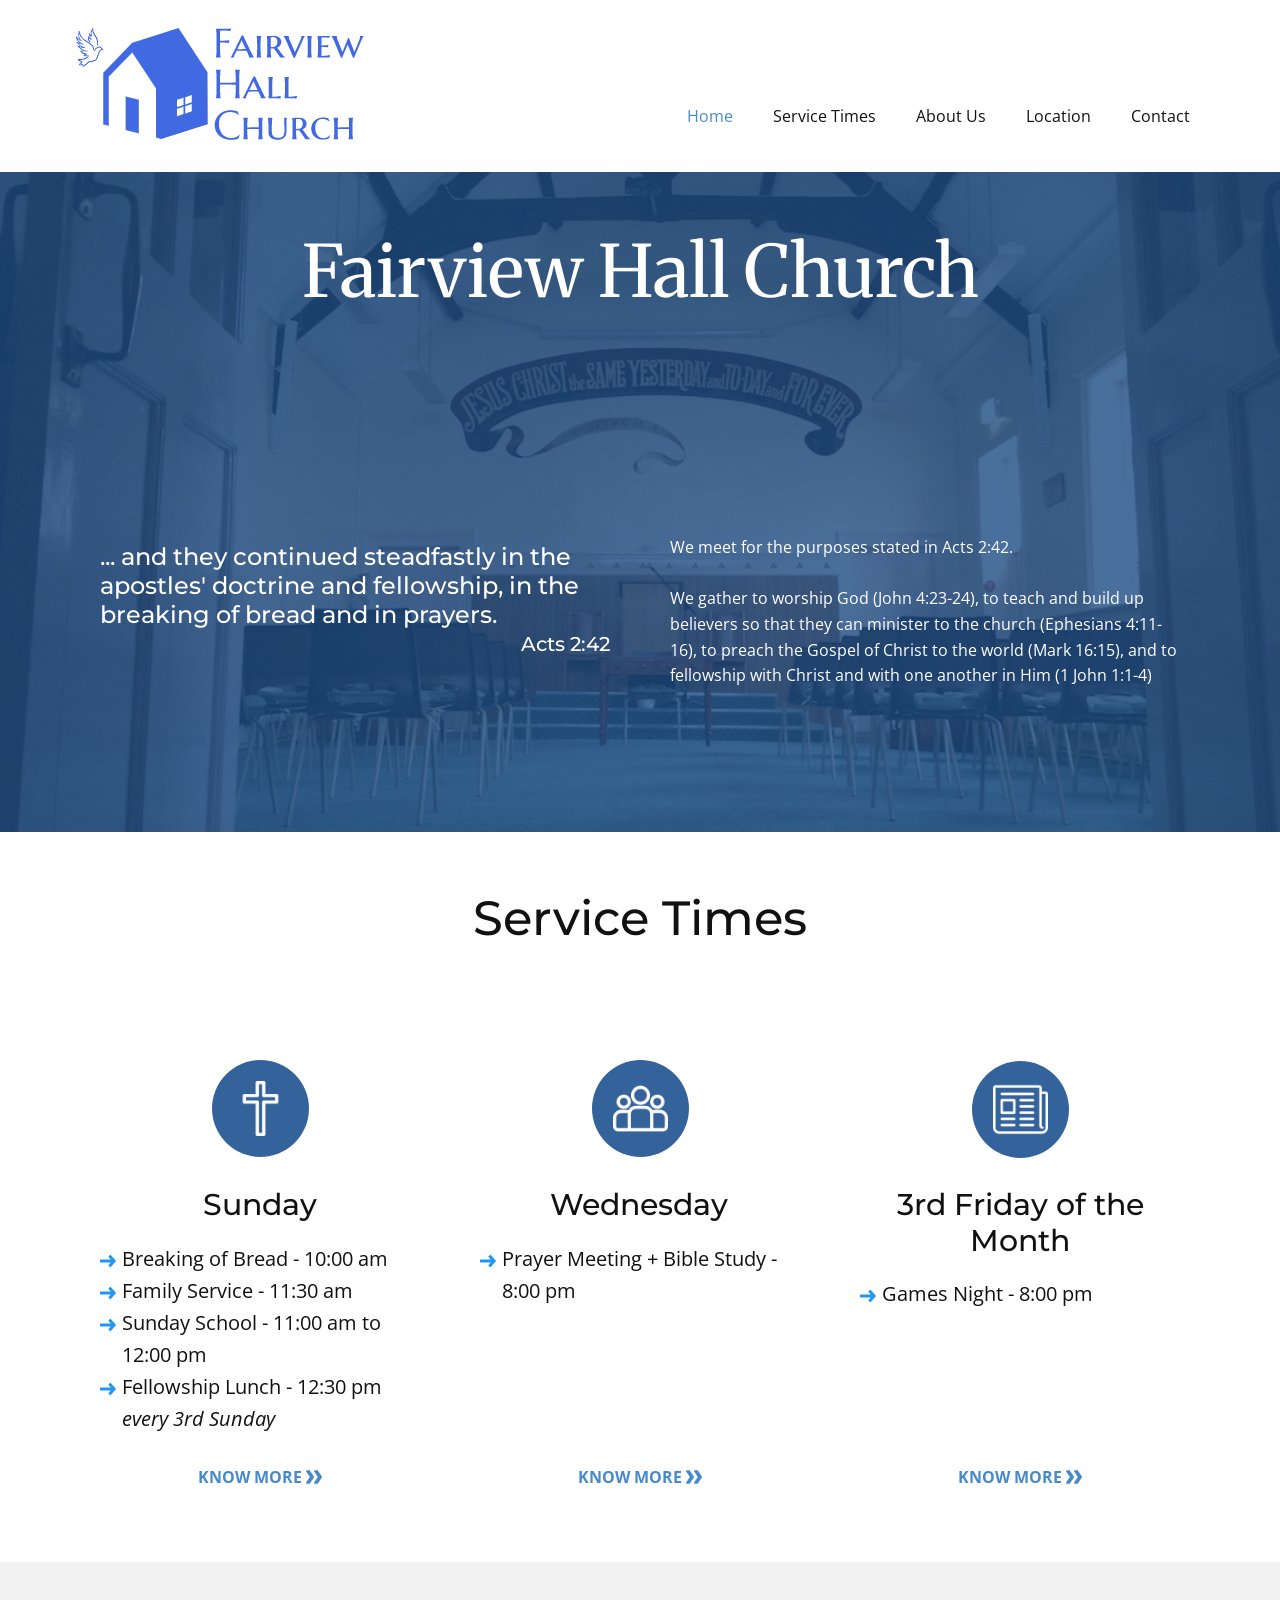
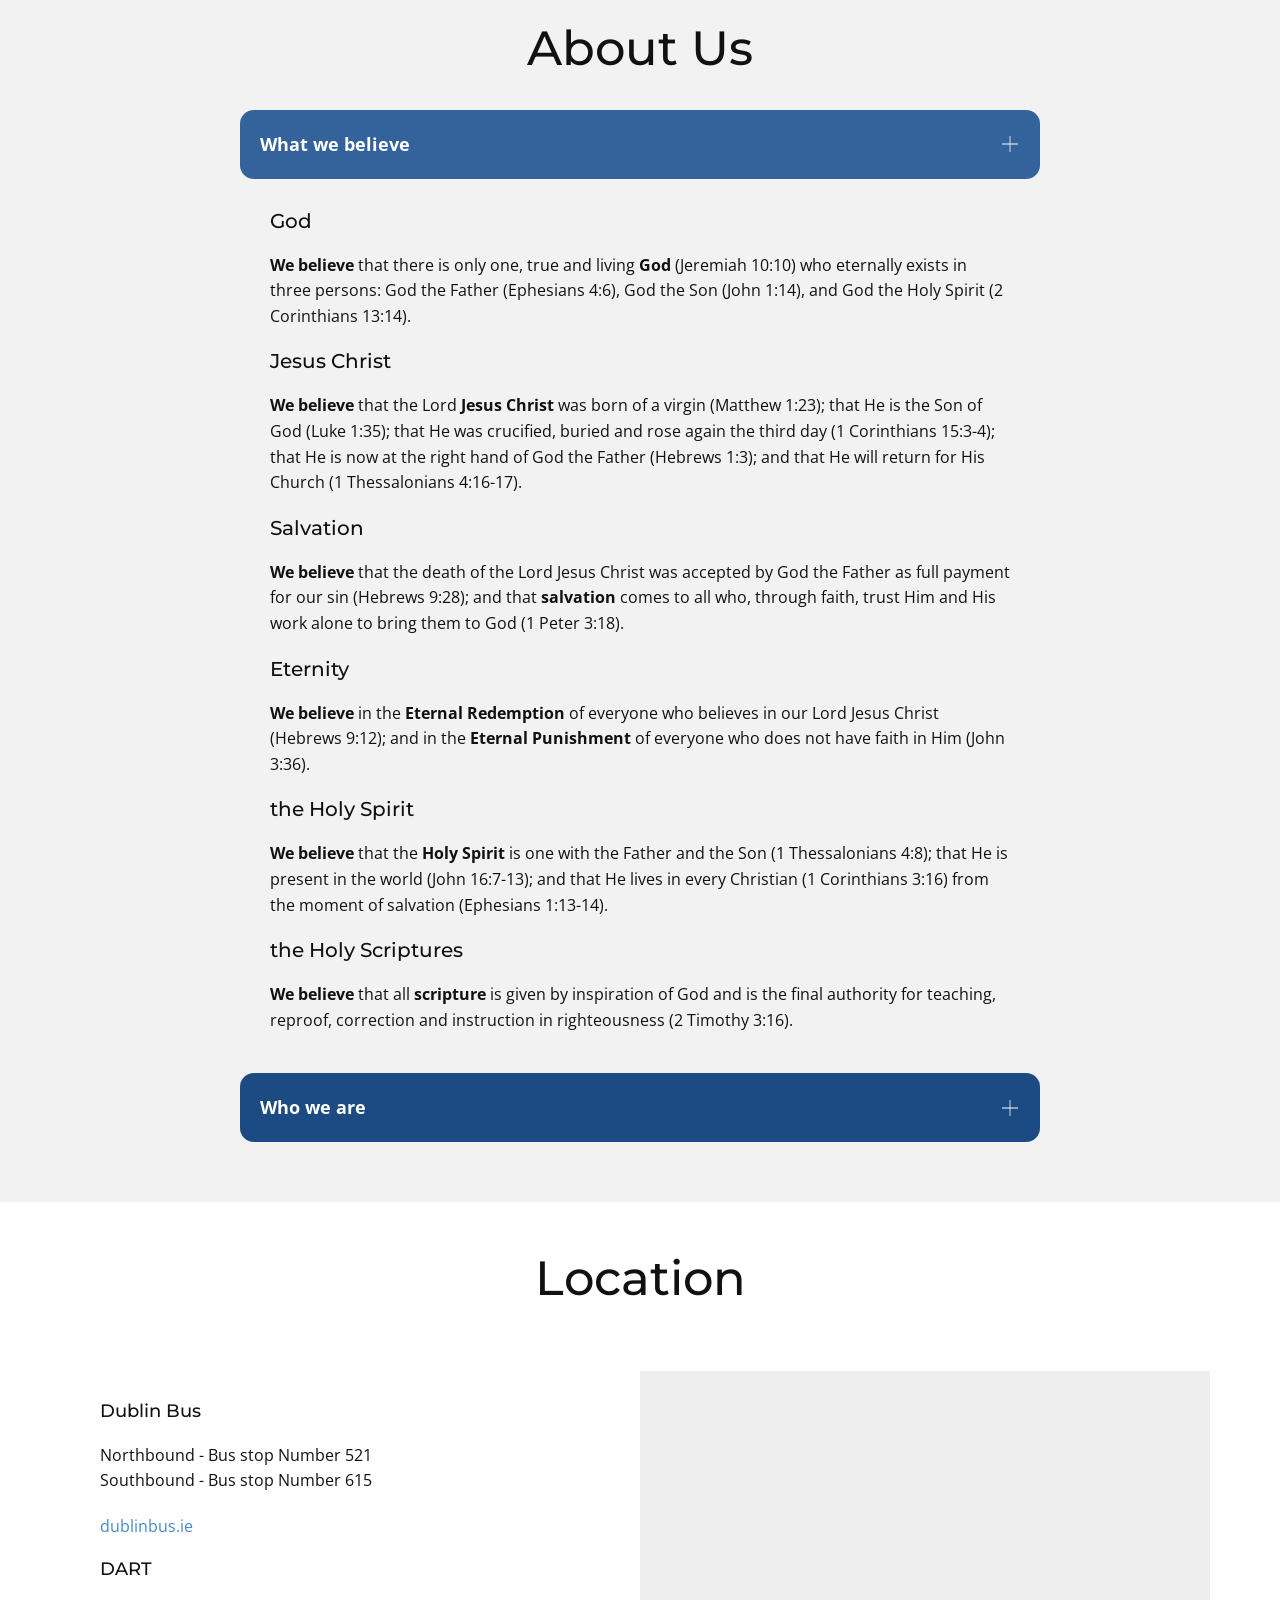
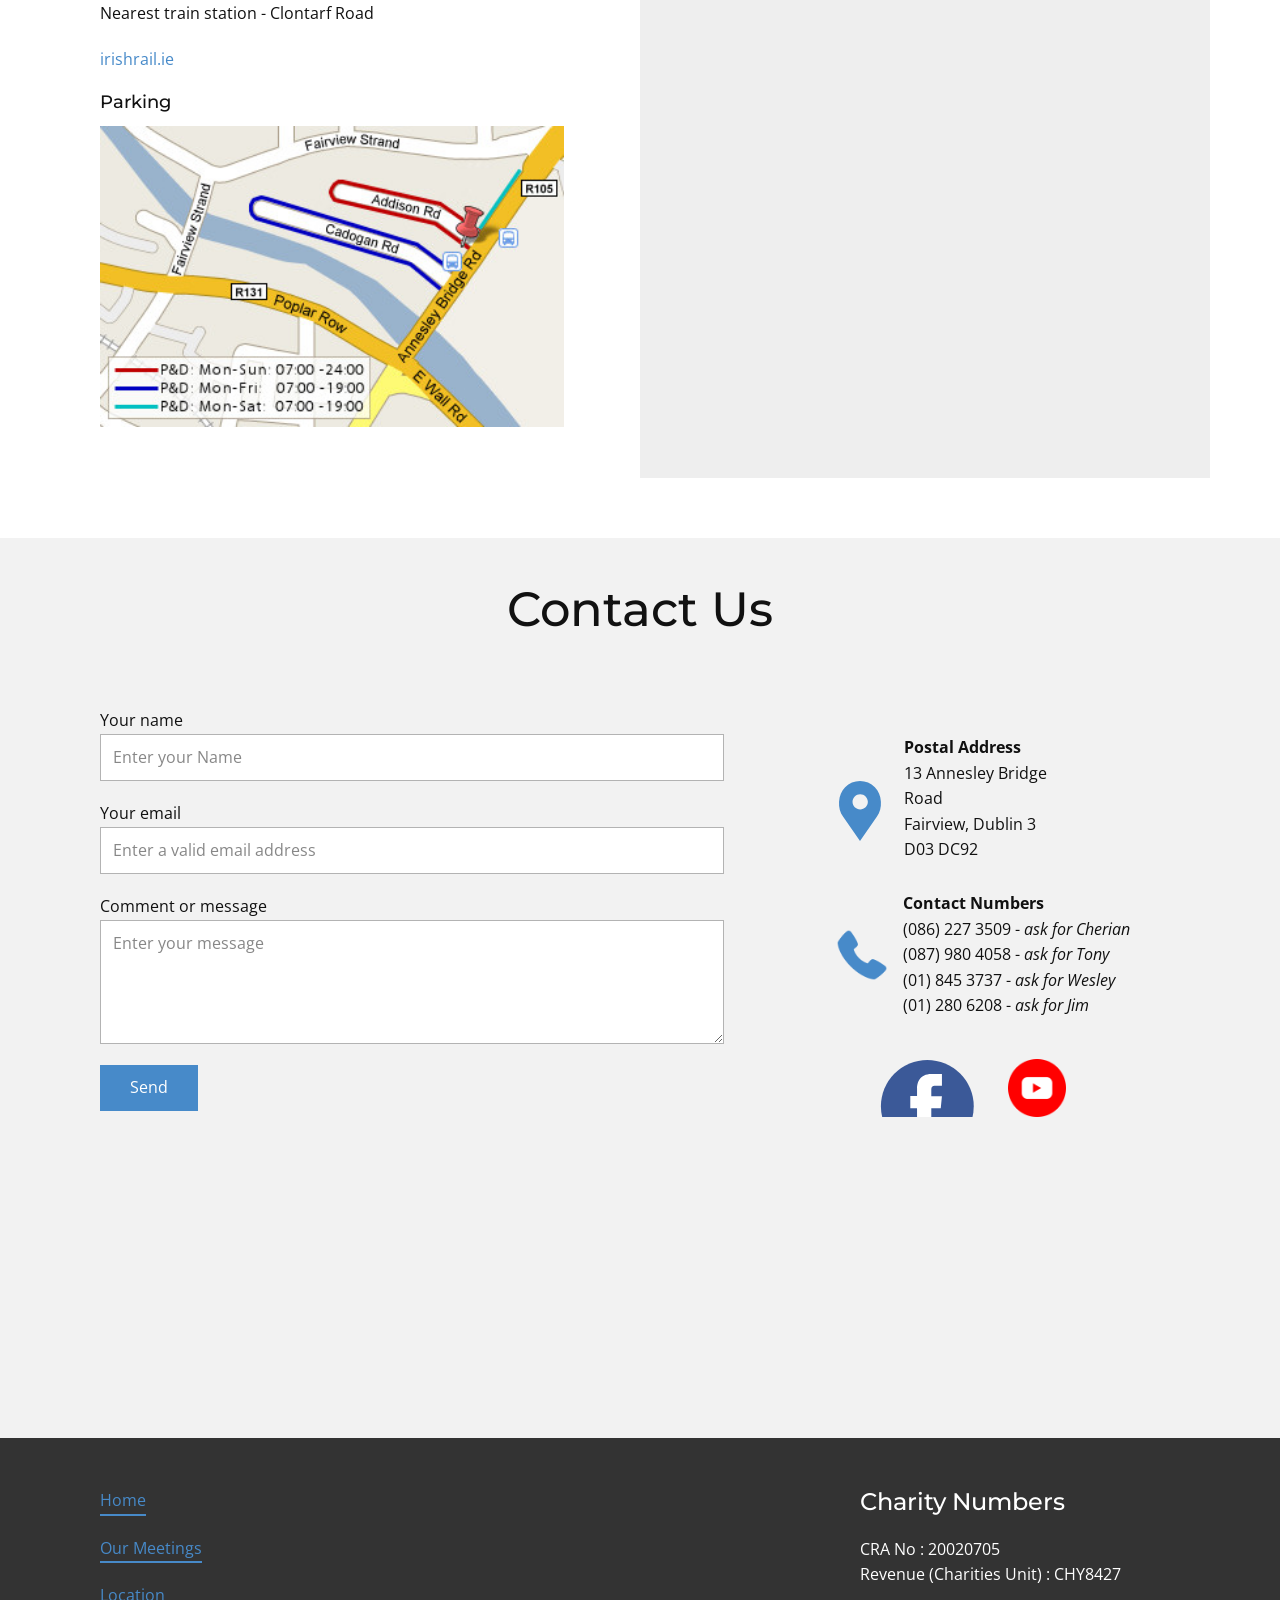
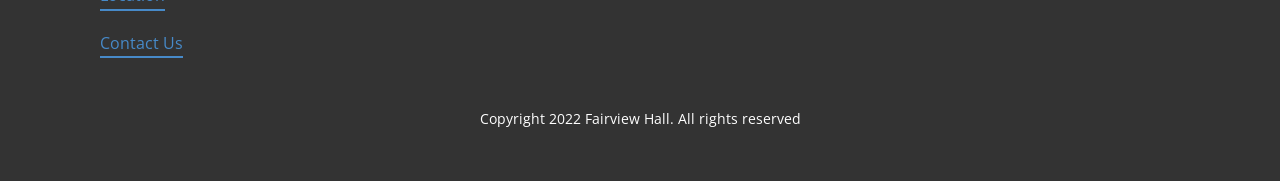
<file: _Home.html>
<!DOCTYPE html>
<html style="font-size: 16px;" lang="en-IE"><head>
    <meta name="viewport" content="width=device-width, initial-scale=1.0">
    <meta charset="utf-8">
    <meta name="keywords" content="Fairview Hall Church, ... and they continued steadfastly in the apostles&amp;apos; doctrine and fellowship, in the breaking of bread and in prayers.">
    <meta name="description" content="Main website for Fairview Hall Church to find details about weekly activities and contact for further information">
    <title>Home</title>
    <link rel="stylesheet" href="nicepage.css" media="screen">
<link rel="stylesheet" href="Home.css" media="screen">
    <script class="u-script" type="text/javascript" src="jquery.js" defer=""></script>
    <script class="u-script" type="text/javascript" src="nicepage.js" defer=""></script>
    <meta name="generator" content="Nicepage 4.18.5, nicepage.com">
    <link rel="icon" href="images/favicon.png">
    <link id="u-theme-google-font" rel="stylesheet" href="https://fonts.googleapis.com/css?family=Montserrat:100,100i,200,200i,300,300i,400,400i,500,500i,600,600i,700,700i,800,800i,900,900i|Open+Sans:300,300i,400,400i,500,500i,600,600i,700,700i,800,800i">
    <link id="u-page-google-font" rel="stylesheet" href="https://fonts.googleapis.com/css?family=Merriweather:300,300i,400,400i,700,700i,900,900i">
    
    
    
    
    
    
    <script type="application/ld+json">{
		"@context": "http://schema.org",
		"@type": "Organization",
		"name": "Fairview Hall Church",
		"logo": "images/LogoMakr-1WssBN.png"
}</script>
    <meta name="theme-color" content="#478ac9">
    <meta property="og:title" content="Home">
    <meta property="og:description" content="Main website for Fairview Hall Church to find details about weekly activities and contact for further information">
    <meta property="og:type" content="website">
  </head>
  <body class="u-body u-xl-mode" data-lang="en"><header class="u-clearfix u-header u-sticky u-sticky-caca u-white u-header" id="sec-d228"><div class="u-clearfix u-sheet u-sheet-1">
        <a href="https://nicepage.com" class="u-image u-logo u-image-1" data-image-width="300" data-image-height="124">
          <img src="images/LogoMakr-1WssBN.png" class="u-logo-image u-logo-image-1">
        </a>
        <nav class="u-menu u-menu-one-level u-offcanvas u-menu-1">
          <div class="menu-collapse" style="font-size: 1rem; letter-spacing: 0px;">
            <a class="u-button-style u-custom-left-right-menu-spacing u-custom-padding-bottom u-custom-top-bottom-menu-spacing u-nav-link u-text-active-palette-1-base u-text-hover-palette-2-base" href="#">
              <svg class="u-svg-link" viewBox="0 0 24 24"><use xmlns:xlink="http://www.w3.org/1999/xlink" xlink:href="#menu-hamburger"></use></svg>
              <svg class="u-svg-content" version="1.1" id="menu-hamburger" viewBox="0 0 16 16" x="0px" y="0px" xmlns:xlink="http://www.w3.org/1999/xlink" xmlns="http://www.w3.org/2000/svg"><g><rect y="1" width="16" height="2"></rect><rect y="7" width="16" height="2"></rect><rect y="13" width="16" height="2"></rect>
</g></svg>
            </a>
          </div>
          <div class="u-custom-menu u-nav-container">
            <ul class="u-nav u-unstyled u-nav-1"><li class="u-nav-item"><a class="u-button-style u-nav-link u-text-active-palette-1-base u-text-hover-palette-2-base" href="#" style="padding: 10px 20px;">Home</a>
</li><li class="u-nav-item"><a class="u-button-style u-nav-link u-text-active-palette-1-base u-text-hover-palette-2-base" href="#" style="padding: 10px 20px;">Service Times</a><div class="u-nav-popup"><ul class="u-nav u-unstyled"><li class="u-nav-item"><a class="u-button-style u-nav-link" href="#">Meetings</a>
</li></ul>
</div>
</li><li class="u-nav-item"><a class="u-button-style u-nav-link u-text-active-palette-1-base u-text-hover-palette-2-base" href="#" style="padding: 10px 20px;">About Us</a>
</li><li class="u-nav-item"><a class="u-button-style u-nav-link u-text-active-palette-1-base u-text-hover-palette-2-base" href="#" style="padding: 10px 20px;">Location</a>
</li><li class="u-nav-item"><a class="u-button-style u-nav-link u-text-active-palette-1-base u-text-hover-palette-2-base" href="#" style="padding: 10px 20px;">Contact</a>
</li></ul>
          </div>
          <div class="u-custom-menu u-nav-container-collapse">
            <div class="u-black u-container-style u-inner-container-layout u-opacity u-opacity-95 u-sidenav">
              <div class="u-inner-container-layout u-sidenav-overflow">
                <div class="u-menu-close"></div>
                <ul class="u-align-center u-nav u-popupmenu-items u-unstyled u-nav-3"><li class="u-nav-item"><a class="u-button-style u-nav-link" href="#">Home</a>
</li><li class="u-nav-item"><a class="u-button-style u-nav-link" href="#">Service Times</a><div class="u-nav-popup"><ul class="u-nav u-unstyled"><li class="u-nav-item"><a class="u-button-style u-nav-link" href="#">Meetings</a>
</li></ul>
</div>
</li><li class="u-nav-item"><a class="u-button-style u-nav-link" href="#">About Us</a>
</li><li class="u-nav-item"><a class="u-button-style u-nav-link" href="#">Location</a>
</li><li class="u-nav-item"><a class="u-button-style u-nav-link" href="#">Contact</a>
</li></ul>
              </div>
            </div>
            <div class="u-black u-menu-overlay u-opacity u-opacity-70"></div>
          </div>
        </nav>
      </div></header>
    <section class="u-align-center u-clearfix u-image u-shading u-section-1" src="" data-image-width="1000" data-image-height="750" id="sec-85da">
      <div class="u-clearfix u-sheet u-sheet-1">
        <h1 class="u-custom-font u-font-merriweather u-text u-text-default u-title u-text-1">Fairview Hall Church</h1>
        <div class="u-clearfix u-layout-wrap u-layout-wrap-1">
          <div class="u-layout">
            <div class="u-layout-row">
              <div class="u-container-style u-layout-cell u-size-30 u-layout-cell-1">
                <div class="u-container-layout u-valign-bottom-xs u-container-layout-1">
                  <h4 class="u-text u-text-default-lg u-text-default-md u-text-default-sm u-text-default-xs u-text-2">... and they continued steadfastly in the apostles' doctrine and fellowship, in the breaking of bread and in prayers.<br>
                  </h4>
                  <h5 class="u-align-right u-text u-text-default-lg u-text-default-md u-text-default-sm u-text-default-xs u-text-3">Acts 2:42</h5>
                </div>
              </div>
              <div class="u-container-style u-layout-cell u-size-30 u-layout-cell-2">
                <div class="u-container-layout u-container-layout-2">
                  <p class="u-align-left-lg u-align-left-md u-align-left-sm u-align-left-xs u-text u-text-default-lg u-text-default-md u-text-default-sm u-text-default-xs u-text-4">We meet for the purposes stated in Acts 2:42.<br>
                    <br> We gather to worship God (John 4:23-24), to teach and build up believers so that they can minister to the church (Ephesians 4:11-16), to preach the Gospel of Christ to the world (Mark 16:15), and to fellowship with Christ and with one another in Him (1 John 1:1-4)
                  </p>
                </div>
              </div>
            </div>
          </div>
        </div>
      </div>
    </section>
    <section class="u-align-center u-clearfix u-section-2" id="sec-service">
      <div class="u-clearfix u-sheet u-sheet-1">
        <h1 class="u-text u-text-default u-text-1">Service Times</h1>
        <div class="u-clearfix u-expanded-width u-layout-wrap u-layout-wrap-1">
          <div class="u-layout">
            <div class="u-layout-row">
              <div class="u-container-style u-layout-cell u-shape-rectangle u-size-20 u-layout-cell-1" data-animation-name="customAnimationIn" data-animation-duration="1250" data-animation-direction="" data-animation-delay="0" data-animation-out="0">
                <div class="u-container-layout u-container-layout-1"><span class="u-align-left u-custom-color-2 u-file-icon u-icon u-icon-circle u-icon-1"><img src="images/2133353-abd5d537.png" alt=""></span>
                  <h3 class="u-align-left u-text u-text-default u-text-2">Sunday</h3>
                  <ul class="service-text u-align-left u-custom-list u-text u-text-3">
                    <li>
                      <div class="u-list-icon u-list-icon-1">
                        <svg class="u-svg-content" viewBox="0 0 512.008 512.008" id="svg-9fe4"><path d="m507.904 245.317-163.296-181.408c-2.848-3.168-6.848-5.056-11.072-5.28-4.352-.288-8.384 1.248-11.552 4.096l-47.552 42.784c-6.56 5.92-7.072 16.032-1.184 22.592l71.904 79.904h-329.152c-8.832 0-16 7.168-16 16v64c0 8.832 7.168 16 16 16h329.152l-71.904 79.872c-5.92 6.592-5.376 16.672 1.184 22.624l47.552 42.816c3.072 2.752 6.912 4.096 10.72 4.096 4.384 0 8.704-1.792 11.904-5.28l163.296-181.408c5.472-6.08 5.472-15.328 0-21.408z" fill="currentColor"></path></svg>
                      </div>Breaking of Bread - 10:00 am
                    </li>
                    <li>
                      <div class="u-list-icon u-list-icon-1">
                        <svg class="u-svg-content" viewBox="0 0 512.008 512.008" id="svg-9fe4"><path d="m507.904 245.317-163.296-181.408c-2.848-3.168-6.848-5.056-11.072-5.28-4.352-.288-8.384 1.248-11.552 4.096l-47.552 42.784c-6.56 5.92-7.072 16.032-1.184 22.592l71.904 79.904h-329.152c-8.832 0-16 7.168-16 16v64c0 8.832 7.168 16 16 16h329.152l-71.904 79.872c-5.92 6.592-5.376 16.672 1.184 22.624l47.552 42.816c3.072 2.752 6.912 4.096 10.72 4.096 4.384 0 8.704-1.792 11.904-5.28l163.296-181.408c5.472-6.08 5.472-15.328 0-21.408z" fill="currentColor"></path></svg>
                      </div>Family Service - 11:30 am
                    </li>
                    <li>
                      <div class="u-list-icon u-list-icon-1">
                        <svg class="u-svg-content" viewBox="0 0 512.008 512.008" id="svg-9fe4"><path d="m507.904 245.317-163.296-181.408c-2.848-3.168-6.848-5.056-11.072-5.28-4.352-.288-8.384 1.248-11.552 4.096l-47.552 42.784c-6.56 5.92-7.072 16.032-1.184 22.592l71.904 79.904h-329.152c-8.832 0-16 7.168-16 16v64c0 8.832 7.168 16 16 16h329.152l-71.904 79.872c-5.92 6.592-5.376 16.672 1.184 22.624l47.552 42.816c3.072 2.752 6.912 4.096 10.72 4.096 4.384 0 8.704-1.792 11.904-5.28l163.296-181.408c5.472-6.08 5.472-15.328 0-21.408z" fill="currentColor"></path></svg>
                      </div>Sunday School - 11:00 am to 12:00 pm
                    </li>
                    <li>
                      <div class="u-list-icon u-list-icon-1">
                        <svg class="u-svg-content" viewBox="0 0 512.008 512.008" id="svg-9fe4"><path d="m507.904 245.317-163.296-181.408c-2.848-3.168-6.848-5.056-11.072-5.28-4.352-.288-8.384 1.248-11.552 4.096l-47.552 42.784c-6.56 5.92-7.072 16.032-1.184 22.592l71.904 79.904h-329.152c-8.832 0-16 7.168-16 16v64c0 8.832 7.168 16 16 16h329.152l-71.904 79.872c-5.92 6.592-5.376 16.672 1.184 22.624l47.552 42.816c3.072 2.752 6.912 4.096 10.72 4.096 4.384 0 8.704-1.792 11.904-5.28l163.296-181.408c5.472-6.08 5.472-15.328 0-21.408z" fill="currentColor"></path></svg>
                      </div>Fellowship Lunch - 12:30 pm<br>
                      <span style="font-style: italic;"> every 3rd Sunday</span>
                      <br>
                    </li>
                  </ul>
                  <a href="Meetings.html" class="u-align-center u-btn u-button-style u-none u-text-hover-palette-2-base u-text-palette-1-base u-btn-1">Know More&nbsp;<span class="u-icon u-text-palette-1-base u-icon-2"><svg class="u-svg-content" viewBox="0 -32 426.66667 426" style="width: 1em; height: 1em;"><path d="m213.332031 181.667969c0 4.265625-1.277343 8.53125-3.625 11.730469l-106.667969 160c-3.839843 5.761718-10.238281 9.601562-17.707031 9.601562h-64c-11.730469 0-21.332031-9.601562-21.332031-21.332031 0-4.269531 1.28125-8.535157 3.625-11.734375l98.773438-148.265625-98.773438-148.269531c-2.34375-3.199219-3.625-7.464844-3.625-11.730469 0-11.734375 9.601562-21.335938 21.332031-21.335938h64c7.46875 0 13.867188 3.839844 17.707031 9.601563l106.667969 160c2.347657 3.199218 3.625 7.464844 3.625 11.734375zm0 0"></path><path d="m426.667969 181.667969c0 4.265625-1.28125 8.53125-3.628907 11.730469l-106.664062 160c-3.839844 5.761718-10.242188 9.601562-17.707031 9.601562h-64c-11.734375 0-21.335938-9.601562-21.335938-21.332031 0-4.269531 1.28125-8.535157 3.628907-11.734375l98.773437-148.265625-98.773437-148.269531c-2.347657-3.199219-3.628907-7.464844-3.628907-11.730469 0-11.734375 9.601563-21.335938 21.335938-21.335938h64c7.464843 0 13.867187 3.839844 17.707031 9.601563l106.664062 160c2.347657 3.199218 3.628907 7.464844 3.628907 11.734375zm0 0"></path></svg><img></span>
                  </a>
                </div>
              </div>
              <div class="u-container-style u-layout-cell u-shape-rectangle u-size-20 u-layout-cell-2" data-animation-name="customAnimationIn" data-animation-duration="1250" data-animation-delay="0" data-animation-out="0">
                <div class="u-container-layout u-container-layout-2"><span class="u-align-left u-custom-color-2 u-file-icon u-icon u-icon-circle u-icon-3"><img src="images/681443-f411dbba.png" alt=""></span>
                  <h3 class="u-align-left u-text u-text-default u-text-4">Wednesday</h3>
                  <ul class="service-text u-align-left u-custom-list u-text u-text-5">
                    <li>
                      <div class="u-list-icon u-list-icon-5">
                        <svg class="u-svg-content" viewBox="0 0 512.008 512.008" id="svg-9fe4"><path d="m507.904 245.317-163.296-181.408c-2.848-3.168-6.848-5.056-11.072-5.28-4.352-.288-8.384 1.248-11.552 4.096l-47.552 42.784c-6.56 5.92-7.072 16.032-1.184 22.592l71.904 79.904h-329.152c-8.832 0-16 7.168-16 16v64c0 8.832 7.168 16 16 16h329.152l-71.904 79.872c-5.92 6.592-5.376 16.672 1.184 22.624l47.552 42.816c3.072 2.752 6.912 4.096 10.72 4.096 4.384 0 8.704-1.792 11.904-5.28l163.296-181.408c5.472-6.08 5.472-15.328 0-21.408z" fill="currentColor"></path></svg>
                      </div>Prayer Meeting + Bible Study - 8:00 pm
                    </li>
                  </ul>
                  <a href="Meetings.html" class="u-align-center u-btn u-button-style u-none u-text-hover-palette-2-base u-text-palette-1-base u-btn-2">Know More&nbsp;<span class="u-icon u-text-palette-1-base u-icon-4"><svg class="u-svg-content" viewBox="0 -32 426.66667 426" style="width: 1em; height: 1em;"><path d="m213.332031 181.667969c0 4.265625-1.277343 8.53125-3.625 11.730469l-106.667969 160c-3.839843 5.761718-10.238281 9.601562-17.707031 9.601562h-64c-11.730469 0-21.332031-9.601562-21.332031-21.332031 0-4.269531 1.28125-8.535157 3.625-11.734375l98.773438-148.265625-98.773438-148.269531c-2.34375-3.199219-3.625-7.464844-3.625-11.730469 0-11.734375 9.601562-21.335938 21.332031-21.335938h64c7.46875 0 13.867188 3.839844 17.707031 9.601563l106.667969 160c2.347657 3.199218 3.625 7.464844 3.625 11.734375zm0 0"></path><path d="m426.667969 181.667969c0 4.265625-1.28125 8.53125-3.628907 11.730469l-106.664062 160c-3.839844 5.761718-10.242188 9.601562-17.707031 9.601562h-64c-11.734375 0-21.335938-9.601562-21.335938-21.332031 0-4.269531 1.28125-8.535157 3.628907-11.734375l98.773437-148.265625-98.773437-148.269531c-2.347657-3.199219-3.628907-7.464844-3.628907-11.730469 0-11.734375 9.601563-21.335938 21.335938-21.335938h64c7.464843 0 13.867187 3.839844 17.707031 9.601563l106.664062 160c2.347657 3.199218 3.628907 7.464844 3.628907 11.734375zm0 0"></path></svg><img></span>
                  </a>
                </div>
              </div>
              <div class="u-container-style u-layout-cell u-size-20 u-layout-cell-3" data-animation-name="customAnimationIn" data-animation-duration="1250" data-animation-direction="" data-animation-delay="0" data-animation-out="0">
                <div class="u-container-layout u-container-layout-3"><span class="u-custom-color-2 u-file-icon u-icon u-icon-circle u-icon-5"><img src="images/81460-0fc113b5.png" alt=""></span>
                  <h3 class="u-align-center u-text u-text-default u-text-6">3rd Friday of the Month</h3>
                  <ul class="service-text u-align-left u-custom-list u-text u-text-7">
                    <li>
                      <div class="u-list-icon u-list-icon-6">
                        <svg class="u-svg-content" viewBox="0 0 512.008 512.008" id="svg-9fe4"><path d="m507.904 245.317-163.296-181.408c-2.848-3.168-6.848-5.056-11.072-5.28-4.352-.288-8.384 1.248-11.552 4.096l-47.552 42.784c-6.56 5.92-7.072 16.032-1.184 22.592l71.904 79.904h-329.152c-8.832 0-16 7.168-16 16v64c0 8.832 7.168 16 16 16h329.152l-71.904 79.872c-5.92 6.592-5.376 16.672 1.184 22.624l47.552 42.816c3.072 2.752 6.912 4.096 10.72 4.096 4.384 0 8.704-1.792 11.904-5.28l163.296-181.408c5.472-6.08 5.472-15.328 0-21.408z" fill="currentColor"></path></svg>
                      </div>Games Night - 8:00 pm
                    </li>
                  </ul>
                  <a href="Meetings.html#sec-2cde" class="u-align-center u-btn u-button-style u-none u-text-hover-palette-2-base u-text-palette-1-base u-btn-3">Know More&nbsp;<span class="u-icon u-text-palette-1-base u-icon-6"><svg class="u-svg-content" viewBox="0 -32 426.66667 426" style="width: 1em; height: 1em;"><path d="m213.332031 181.667969c0 4.265625-1.277343 8.53125-3.625 11.730469l-106.667969 160c-3.839843 5.761718-10.238281 9.601562-17.707031 9.601562h-64c-11.730469 0-21.332031-9.601562-21.332031-21.332031 0-4.269531 1.28125-8.535157 3.625-11.734375l98.773438-148.265625-98.773438-148.269531c-2.34375-3.199219-3.625-7.464844-3.625-11.730469 0-11.734375 9.601562-21.335938 21.332031-21.335938h64c7.46875 0 13.867188 3.839844 17.707031 9.601563l106.667969 160c2.347657 3.199218 3.625 7.464844 3.625 11.734375zm0 0"></path><path d="m426.667969 181.667969c0 4.265625-1.28125 8.53125-3.628907 11.730469l-106.664062 160c-3.839844 5.761718-10.242188 9.601562-17.707031 9.601562h-64c-11.734375 0-21.335938-9.601562-21.335938-21.332031 0-4.269531 1.28125-8.535157 3.628907-11.734375l98.773437-148.265625-98.773437-148.269531c-2.347657-3.199219-3.628907-7.464844-3.628907-11.730469 0-11.734375 9.601563-21.335938 21.335938-21.335938h64c7.464843 0 13.867187 3.839844 17.707031 9.601563l106.664062 160c2.347657 3.199218 3.628907 7.464844 3.628907 11.734375zm0 0"></path></svg><img></span>
                  </a>
                </div>
              </div>
            </div>
          </div>
        </div>
      </div>
    </section>
    <section class="u-align-center u-clearfix u-grey-5 u-section-3" id="sec-about">
      <div class="u-clearfix u-sheet u-valign-middle u-sheet-1">
        <h1 class="u-text u-text-default u-text-1">About Us</h1>
        <div class="u-accordion u-spacing-10 u-accordion-1">
          <div class="u-accordion-item">
            <a class="active u-accordion-link u-active-custom-color-2 u-button-style u-custom-color-1 u-hover-custom-color-2 u-radius-14 u-accordion-link-1" id="link-accordion-0781" aria-controls="accordion-0781" aria-selected="true">
              <span class="u-accordion-link-text">What we believe</span><span class="u-accordion-link-icon u-icon u-icon-rectangle u-text-white u-icon-1"><svg class="u-svg-link" preserveAspectRatio="xMidYMin slice" viewBox="0 0 42 42" style=""><use xmlns:xlink="http://www.w3.org/1999/xlink" xlink:href="#svg-f4c1"></use></svg><svg class="u-svg-content" viewBox="0 0 42 42" x="0px" y="0px" id="svg-f4c1" style="enable-background:new 0 0 42 42;"><polygon points="42,20 22,20 22,0 20,0 20,20 0,20 0,22 20,22 20,42 22,42 22,22 42,22 "></polygon></svg></span>
            </a>
            <div class="u-accordion-active u-accordion-pane u-container-style u-shape-rectangle u-accordion-pane-1" id="accordion-0781" aria-labelledby="link-accordion-0781">
              <div class="u-container-layout u-container-layout-1">
                <h5 class="u-text u-text-2">God</h5>
                <p class="u-text u-text-3">
                  <span style="font-weight: 700;">We believe</span> that there is only one, true and living <span style="font-weight: 700;">God</span> (Jeremiah 10:10) who eternally exists in three persons: God the Father (Ephesians 4:6), God the Son (John 1:14), and God the Holy Spirit (2 Corinthians 13:14).
                </p>
                <h5 class="u-text u-text-4">Jesus Christ</h5>
                <p class="u-text u-text-5">
                  <span style="font-weight: 700;">We believe</span> that the Lord <span style="font-weight: 700;">Jesus Christ </span>was born of a virgin (Matthew 1:23); that He is the Son of God (Luke 1:35); that He was crucified, buried and rose again the third day (1 Corinthians 15:3-4); that He is now at the right hand of God the Father (Hebrews 1:3); and that He will return for His Church (1 Thessalonians 4:16-17).
                </p>
                <h5 class="u-text u-text-6" data-animation-name="" data-animation-duration="0" data-animation-delay="0" data-animation-direction="">Salvation</h5>
                <p class="u-text u-text-7">
                  <span style="font-weight: 700;">We believe</span> that the death of the Lord Jesus Christ was accepted by God the Father as full payment for our sin (Hebrews 9:28); and that&nbsp;<span style="font-weight: 700;">salvation</span>&nbsp;comes to all who, through faith, trust Him and His work alone to bring them to God (1 Peter 3:18).
                </p>
                <h5 class="u-text u-text-8" data-animation-name="" data-animation-duration="0" data-animation-delay="0" data-animation-direction="">Eternity</h5>
                <p class="u-text u-text-9">
                  <span style="font-weight: 700;">We believe</span> in the <span style="font-weight: 700;">Eternal Redemption </span>of everyone who believes in our Lord Jesus Christ (Hebrews 9:12); and in the <span style="font-weight: 700;">Eternal Punishment </span>of everyone who does not have faith in Him (John 3:36).
                </p>
                <h5 class="u-text u-text-10">the Holy Spirit</h5>
                <p class="u-text u-text-11">
                  <span style="font-weight: 700;">We believe</span> that the <span style="font-weight: 700;">Holy Spirit </span>is one with the Father and the Son (1 Thessalonians 4:8); that He is present in the world (John 16:7-13); and that He lives in every Christian (1 Corinthians 3:16) from the moment of salvation (Ephesians 1:13-14).
                </p>
                <h5 class="u-text u-text-12">the Holy Scriptures</h5>
                <p class="u-text u-text-13">
                  <span style="font-weight: 700;">We believe </span>that all <span style="font-weight: 700;">scripture </span>is given by inspiration of God and is the final authority for teaching, reproof, correction and instruction in righteousness (2 Timothy 3:16).<br>
                </p>
              </div>
            </div>
          </div>
          <div class="u-accordion-item">
            <a class="u-accordion-link u-active-custom-color-2 u-button-style u-custom-color-1 u-hover-custom-color-2 u-radius-14 u-accordion-link-2" id="link-accordion-4c47" aria-controls="accordion-4c47" aria-selected="false">
              <span class="u-accordion-link-text">Who we are</span><span class="u-accordion-link-icon u-icon u-icon-rectangle u-text-white u-icon-2"><svg class="u-svg-link" preserveAspectRatio="xMidYMin slice" viewBox="0 0 42 42" style=""><use xmlns:xlink="http://www.w3.org/1999/xlink" xlink:href="#svg-f2c3"></use></svg><svg class="u-svg-content" viewBox="0 0 42 42" x="0px" y="0px" id="svg-f2c3" style="enable-background:new 0 0 42 42;"><polygon points="42,20 22,20 22,0 20,0 20,20 0,20 0,22 20,22 20,42 22,42 22,22 42,22 "></polygon></svg></span>
            </a>
            <div class="u-accordion-pane u-container-style u-shape-rectangle u-accordion-pane-2" id="accordion-4c47" aria-labelledby="link-accordion-4c47">
              <div class="u-container-layout u-container-layout-2">
                <h5 class="u-text u-text-default u-text-14">Who are we?</h5>
                <p class="u-text u-text-default u-text-15"> Fairview Hall Church is a <span style="font-weight: 700;">local meeting of Christians&nbsp;</span>(followers of Christ) in Dublin who seek to gather solely to the name of our Lord Jesus Christ.
                </p>
                <h5 class="u-text u-text-default u-text-16">Who leads us?</h5>
                <p class="u-text u-text-default u-text-17">
                  <span style="font-weight: 700;">Christ</span> is the head of the church (Colossians 1:18), which is His body (Ephesians 1:22-23), and which is made up of all true followers of Him. Since the local gathering of believers is the local representation of Christ’s body, He is also the head of our local church.
                </p>
                <h5 class="u-text u-text-default u-text-18">What form of church government do we follow?</h5>
                <p class="u-text u-text-default u-text-19"> The Lord Jesus Christ guides us through a plural number of male <span style="font-weight: 700;">Elders</span>, in accord with the New Testament Scriptures (1 Timothy 3:1-7; Titus 1:5-9). <span style="font-weight: 700;">Deacons</span> are also appointed by the elders to assist in ministering to the church (1 Timothy 3:8-13; Acts 6:1-7).
                </p>
                <h5 class="u-text u-text-default u-text-20">What is our foundation?</h5>
                <p class="u-text u-text-default u-text-21"> We stand on the supreme authority of the Scriptures, which are inspired by God (2 Timothy 3:16). We rely on the Spirit of God alone to reveal, teach and illuminate the wisdom, truth and instruction revealed in the Scriptures. The Lord Jesus Christ is the <span style="font-weight: 700;">Word of God </span>and our only Foundation (John 1:1, 14; 1 Corinthians 3:11). <br>
                  <br>We desire to whole-heartedly follow the Word of God, interpreting the Scriptures with the Scriptures through the guidance of the Holy Spirit. We only receive teaching, and teachers, who believe and follow this rule. We do not accept tradition or reasoning of men which do not correspond with the Scriptures. However we do take seriously what the Holy Spirit has taught those who have gone before us.
                </p>
                <h5 class="u-text u-text-default u-text-22">What gospel do we preach?</h5>
                <p class="u-text u-text-default u-text-23"> This is the gospel in which we stand: “<span style="font-weight: 700;">Christ died for our sins </span>according to the Scriptures. He was buried <span style="font-weight: 700;">and rose again </span>the third day according to the Scriptures.” (1 Corinthians 15:1-4). Forgiveness comes through faith and trust in the death, burial and resurrection of the Lord Jesus Christ alone, which brings us to God having made peace between God and us (Romans 5:1-2).
                </p>
              </div>
            </div>
          </div>
        </div>
      </div>
    </section>
    <section class="u-align-center u-clearfix u-section-4" id="sec-location">
      <div class="u-clearfix u-sheet u-sheet-1">
        <h1 class="u-text u-text-1">Location</h1>
        <div class="u-clearfix u-expanded-width u-layout-wrap u-layout-wrap-1">
          <div class="u-layout">
            <div class="u-layout-row">
              <div class="u-container-style u-layout-cell u-size-30 u-layout-cell-1">
                <div class="u-container-layout u-container-layout-1">
                  <h6 class="u-text u-text-default u-text-2">Dublin Bus</h6>
                  <p class="u-text u-text-default u-text-3">Northbound - Bus stop Number 521<br>Southbound - Bus stop Number 615
                  </p>
                  <p class="u-text u-text-default u-text-4">
                    <a class="u-active-none u-border-none u-btn u-button-link u-button-style u-hover-none u-none u-text-palette-1-base u-btn-1" href="http://www.dublinbus.ie/" target="_blank">dublinbus.ie</a>
                  </p>
                  <h6 class="u-text u-text-default u-text-5">DART</h6>
                  <p class="u-text u-text-default u-text-6">Nearest train station - Clontarf Road</p>
                  <p class="u-text u-text-default u-text-7">
                    <a class="u-active-none u-border-none u-btn u-button-link u-button-style u-hover-none u-none u-text-palette-1-base u-btn-2" href="https://www.irishrail.ie/" target="_blank">irishrail.ie</a>
                  </p>
                  <h6 class="u-text u-text-8">Parking</h6>
                  <img class="u-image u-image-default u-image-1" src="images/map_parking.jpg" alt="" data-image-width="355" data-image-height="230">
                </div>
              </div>
              <div class="u-container-style u-layout-cell u-size-30 u-layout-cell-2">
                <div class="u-container-layout u-container-layout-2">
                  <div class="u-expanded u-grey-light-2 u-map">
                    <div class="embed-responsive">
                      <iframe class="embed-responsive-item" src="https://maps.google.com/maps?output=embed&amp;q=Fairview%20Hall&amp;z=15&amp;t=m" data-map="[base64]"></iframe>
                    </div>
                  </div>
                </div>
              </div>
            </div>
          </div>
        </div>
      </div>
    </section>
    <section class="u-align-center u-clearfix u-grey-5 u-section-5" id="sec-contact">
      <div class="u-clearfix u-sheet u-sheet-1">
        <h1 class="u-text u-text-1">Contact Us</h1>
        <div class="u-clearfix u-expanded-width u-gutter-0 u-layout-wrap u-layout-wrap-1">
          <div class="u-layout">
            <div class="u-layout-row">
              <div class="u-container-style u-layout-cell u-size-36 u-layout-cell-1" data-animation-name="customAnimationIn" data-animation-duration="1250" data-animation-out="0">
                <div class="u-container-layout u-valign-middle u-container-layout-1">
                  <div class="u-form u-form-1">
                    <form action="https://forms.nicepagesrv.com/Form/Process" class="u-clearfix u-form-spacing-20 u-form-vertical u-inner-form" style="padding: 10px" source="gsheets" name="form">
                      <div class="u-form-group u-form-name u-label-top">
                        <label for="name-3b9a" class="u-label">Your name</label>
                        <input type="text" placeholder="Enter your Name" id="name-3b9a" name="name" class="u-border-1 u-border-grey-30 u-input u-input-rectangle u-white" required="">
                      </div>
                      <div class="u-form-email u-form-group u-label-top">
                        <label for="email-3b9a" class="u-label">Your email</label>
                        <input type="email" placeholder="Enter a valid email address" id="email-3b9a" name="email" class="u-border-1 u-border-grey-30 u-input u-input-rectangle u-white" required="">
                      </div>
                      <div class="u-form-group u-form-message u-label-top">
                        <label for="message-3b9a" class="u-label">Comment or message</label>
                        <textarea placeholder="Enter your message" rows="4" cols="50" id="message-3b9a" name="message" class="u-border-1 u-border-grey-30 u-input u-input-rectangle u-white" required=""></textarea>
                      </div>
                      <div class="u-align-left u-form-group u-form-submit u-label-top">
                        <a href="#" class="u-btn u-btn-submit u-button-style">Send</a>
                        <input type="submit" value="submit" class="u-form-control-hidden">
                      </div>
                      <div class="u-form-send-message u-form-send-success"> Thank you! Your message has been sent. </div>
                      <div class="u-form-send-error u-form-send-message"> Unable to send your message. Please fix errors then try again. </div>
                      <input type="hidden" value="" name="recaptchaResponse">
                      <input type="hidden" name="formServices" value="4efcb289-ac87-421d-931e-f8e2bbcee187">
                    </form>
                  </div>
                </div>
              </div>
              <div class="u-container-style u-layout-cell u-size-24 u-layout-cell-2" data-animation-name="customAnimationIn" data-animation-duration="1250" data-animation-direction="X" data-animation-out="0">
                <div class="u-container-layout u-container-layout-2">
                  <div class="u-align-center-sm u-align-center-xs u-container-style u-expanded-width-md u-expanded-width-sm u-expanded-width-xs u-group u-group-1">
                    <div class="u-container-layout">
                      <div class="u-clearfix u-group-elements u-group-elements-1">
                        <p class="u-align-left-sm u-align-left-xs u-text u-text-default-lg u-text-default-xl u-text-2">Postal Address<br>
                          <span style="font-weight: 400;"> 13 Annesley Bridge Road</span>
                          <br>
                          <span style="font-weight: 400;"> Fairview, Dublin 3</span>
                          <br>
                          <span style="font-weight: 400;"> D03 DC92</span>
                          <br>
                        </p><span class="u-icon u-text-palette-1-base u-icon-1"><svg class="u-svg-link" preserveAspectRatio="xMidYMin slice" viewBox="0 0 54.757 54.757" style=""><use xmlns:xlink="http://www.w3.org/1999/xlink" xlink:href="#svg-544e"></use></svg><svg class="u-svg-content" viewBox="0 0 54.757 54.757" x="0px" y="0px" id="svg-544e" style="enable-background:new 0 0 54.757 54.757;"><path d="M40.94,5.617C37.318,1.995,32.502,0,27.38,0c-5.123,0-9.938,1.995-13.56,5.617c-6.703,6.702-7.536,19.312-1.804,26.952
	L27.38,54.757L42.721,32.6C48.476,24.929,47.643,12.319,40.94,5.617z M27.557,26c-3.859,0-7-3.141-7-7s3.141-7,7-7s7,3.141,7,7
	S31.416,26,27.557,26z"></path></svg></span>
                      </div>
                    </div>
                  </div>
                  <div class="u-align-left u-container-style u-expanded-width-sm u-expanded-width-xs u-group u-shape-rectangle u-group-2">
                    <div class="u-container-layout">
                      <div class="u-align-center u-clearfix u-expanded-width-xs u-group-elements u-group-elements-2">
                        <p class="u-align-left u-text u-text-3">Contact Numbers<br>
                          <span style="font-weight: 400;"></span>
                          <span style="font-weight: 400;">(086) 227 3509 -&nbsp;<span style="font-style: italic;">ask for Cherian</span>
                          </span>
                          <br>
                          <span style="font-weight: 400;"></span>
                          <span style="font-weight: 400;">(087) 980 4058 -&nbsp;<span style="font-style: italic;">ask for Tony</span>
                          </span>
                          <br>
                          <span style="font-weight: 400;">(01) 845 3737 -&nbsp;<span style="font-style: italic;">ask for Wesley</span>
                            <br>(01) 280 6208 -&nbsp;<span style="font-style: italic;">ask for Jim</span>
                          </span>
                          <br>
                        </p><span class="u-file-icon u-icon u-text-palette-1-base u-icon-2"><img src="images/3059446-8056d441.png" alt=""></span>
                      </div>
                    </div>
                  </div>
                  <div class="u-social-icons u-spacing-16 u-social-icons-1">
                    <a class="u-social-url" title="facebook" target="_blank" href="https://facebook.com/FairviewHall"><span class="u-icon u-social-facebook u-social-icon u-icon-3"><svg class="u-svg-link" preserveAspectRatio="xMidYMin slice" viewBox="0 0 112 112" style=""><use xmlns:xlink="http://www.w3.org/1999/xlink" xlink:href="#svg-c9ca"></use></svg><svg class="u-svg-content" viewBox="0 0 112 112" x="0" y="0" id="svg-c9ca"><circle fill="currentColor" cx="56.1" cy="56.1" r="55"></circle><path fill="#FFFFFF" d="M73.5,31.6h-9.1c-1.4,0-3.6,0.8-3.6,3.9v8.5h12.6L72,58.3H60.8v40.8H43.9V58.3h-8V43.9h8v-9.2
c0-6.7,3.1-17,17-17h12.5v13.9H73.5z"></path></svg></span>
                    </a>
                    <a class="u-social-url" title="YouTube" target="_blank" href="https://www.youtube.com/watch?v=BwodTzxV1QU"><span class="u-file-icon u-icon u-social-icon u-social-twitter u-icon-4"><img src="images/3670147.png" alt=""></span>
                    </a>
                  </div>
                </div>
              </div>
            </div>
          </div>
        </div>
      </div>
    </section>
    
    
    <footer class="u-align-center u-clearfix u-footer u-grey-80 u-footer" id="sec-e7ee"><div class="u-clearfix u-sheet u-sheet-1">
        <div class="u-clearfix u-layout-wrap u-layout-wrap-1">
          <div class="u-layout">
            <div class="u-layout-row">
              <div class="u-container-style u-layout-cell u-size-20 u-layout-cell-1">
                <div class="u-container-layout u-container-layout-1">
                  <a href="Home.html" class="u-active-none u-border-2 u-border-palette-1-base u-bottom-left-radius-0 u-bottom-right-radius-0 u-btn u-btn-rectangle u-button-style u-hover-none u-none u-radius-0 u-top-left-radius-0 u-top-right-radius-0 u-btn-1">Home</a>
                  <a href="#" class="u-active-none u-border-2 u-border-palette-1-base u-bottom-left-radius-0 u-bottom-right-radius-0 u-btn u-btn-rectangle u-button-style u-hover-none u-none u-radius-0 u-top-left-radius-0 u-top-right-radius-0 u-btn-2">Our Meetings</a>
                  <p class="u-text u-text-default u-text-1">
                    <a class="u-active-none u-border-2 u-border-palette-1-base u-btn u-button-style u-hover-none u-none u-btn-3" href="Home.html#sec-location" data-animation-name="" data-animation-duration="0" data-animation-delay="0" data-animation-direction="">Location</a>
                  </p>
                  <a href="Home.html#sec-contact" class="u-active-none u-border-2 u-border-palette-1-base u-bottom-left-radius-0 u-bottom-right-radius-0 u-btn u-btn-rectangle u-button-style u-hover-none u-none u-radius-0 u-top-left-radius-0 u-top-right-radius-0 u-btn-4">Contact Us</a>
                </div>
              </div>
              <div class="u-container-style u-layout-cell u-size-20 u-layout-cell-2">
                <div class="u-container-layout u-container-layout-2"></div>
              </div>
              <div class="u-container-style u-layout-cell u-size-20 u-layout-cell-3">
                <div class="u-container-layout u-container-layout-3">
                  <h4 class="u-text u-text-default u-text-2">Charity Numbers</h4>
                  <p class="u-text u-text-default u-text-3">CRA No : 20020705<br>Revenue (Charities Unit) : CHY8427
                  </p>
                </div>
              </div>
            </div>
          </div>
        </div>
        <p class="u-small-text u-text u-text-variant u-text-4">Copyright 2022 Fairview Hall. All rights reserved</p>
      </div></footer>
  
</body></html>
</file>
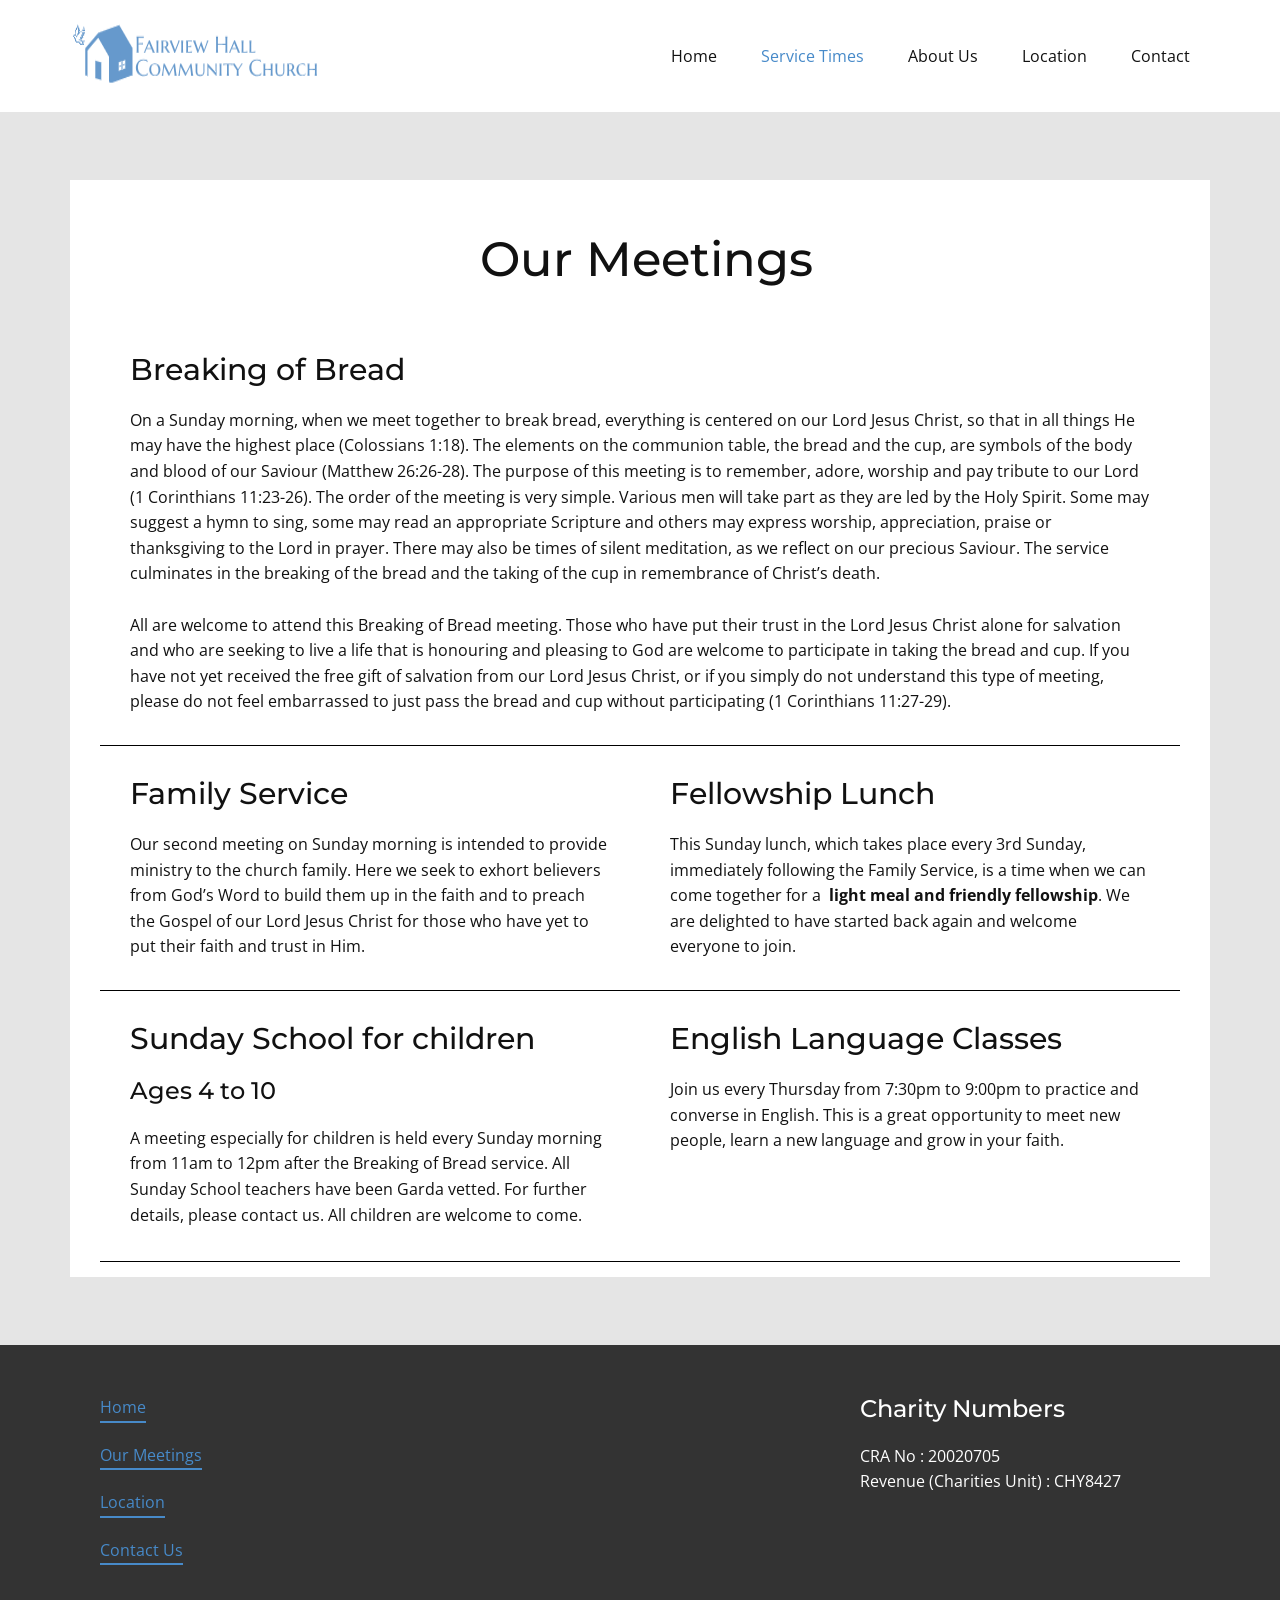
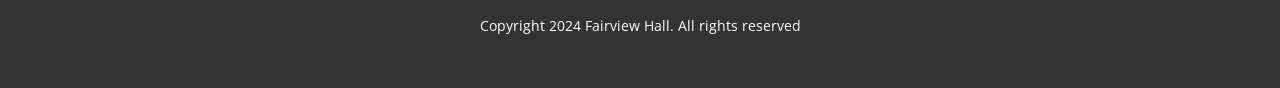
<file: Meetings.html>
<!DOCTYPE html>
<html style="font-size: 16px" lang="en-IE">
    <head>
        <meta name="viewport" content="width=device-width, initial-scale=1.0" />
        <meta charset="utf-8" />
        <meta
            name="keywords"
            content="Fairview, Church, Christian, Christ, God, Bible, Meetings, Assembly" />
        <meta
            name="description"
            content="Main website for Fairview Hall Church to find details about weekly activities and contact for further information" />
        <title>Meetings</title>
        <link rel="stylesheet" href="nicepage.css" media="screen" />
        <link rel="stylesheet" href="Meetings.css" media="screen" />
        <script
            class="u-script"
            type="text/javascript"
            src="jquery.js"
            defer=""></script>
        <script
            class="u-script"
            type="text/javascript"
            src="nicepage.js"
            defer=""></script>
        <script type="text/javascript" src="shared.js"></script>
        <meta name="generator" content="Nicepage 4.18.5, nicepage.com" />
        <link rel="icon" href="images/favicon.png" />
        <link
            id="u-theme-google-font"
            rel="stylesheet"
            href="https://fonts.googleapis.com/css?family=Montserrat:100,100i,200,200i,300,300i,400,400i,500,500i,600,600i,700,700i,800,800i,900,900i|Open+Sans:300,300i,400,400i,500,500i,600,600i,700,700i,800,800i" />

        <script type="application/ld+json">
            {
                "@context": "http://schema.org",
                "@type": "Organization",
                "name": "Fairview Hall Church",
                "logo": "images/4U8PYB-LogoMakr.png"
            }
        </script>
        <meta name="theme-color" content="#478ac9" />
        <meta property="og:title" content="Meetings" />
        <meta
            property="og:description"
            content="Main website for Fairview Hall Church to find details about weekly activities and contact for further information" />
        <meta property="og:type" content="website" />
    </head>

    <body class="u-body u-xl-mode" data-lang="en">
        <header
            class="u-clearfix u-header u-sticky u-sticky-caca u-white u-header"
            id="sec-d228">
            <div class="u-clearfix u-sheet u-sheet-1">
                <a
                    href="index.html"
                    class="u-image u-logo u-image-1"
                    data-image-width="300"
                    data-image-height="124">
                    <img
                        src="images/4U8PYB-LogoMakr.png"
                        class="u-logo-image u-logo-image-1" />
                </a>
                <nav class="u-menu u-menu-one-level u-offcanvas u-menu-1">
                    <div
                        class="menu-collapse"
                        style="font-size: 1rem; letter-spacing: 0px">
                        <a
                            class="u-button-style u-custom-left-right-menu-spacing u-custom-padding-bottom u-custom-top-bottom-menu-spacing u-nav-link u-text-active-palette-1-base u-text-hover-palette-2-base"
                            href="#">
                            <svg class="u-svg-link" viewBox="0 0 24 24">
                                <use
                                    xmlns:xlink="http://www.w3.org/1999/xlink"
                                    xlink:href="#menu-hamburger"></use>
                            </svg>
                            <svg
                                class="u-svg-content"
                                version="1.1"
                                id="menu-hamburger"
                                viewBox="0 0 16 16"
                                x="0px"
                                y="0px"
                                xmlns:xlink="http://www.w3.org/1999/xlink"
                                xmlns="http://www.w3.org/2000/svg">
                                <g>
                                    <rect y="1" width="16" height="2"></rect>
                                    <rect y="7" width="16" height="2"></rect>
                                    <rect y="13" width="16" height="2"></rect>
                                </g>
                            </svg>
                        </a>
                    </div>
                    <div class="u-custom-menu u-nav-container">
                        <ul class="u-nav u-unstyled u-nav-1">
                            <li class="u-nav-item">
                                <a
                                    class="u-button-style u-nav-link u-text-active-palette-1-base u-text-hover-palette-2-base"
                                    href="index.html"
                                    style="padding: 10px 20px">
                                    Home
                                </a>
                            </li>
                            <li class="u-nav-item">
                                <a
                                    class="n-submenu u-button-style u-nav-link u-text-active-palette-1-base u-text-hover-palette-2-base"
                                    href="index.html#sec-service"
                                    style="padding: 10px 20px">
                                    Service Times
                                </a>
                                <div
                                    class="u-nav-popup"
                                    data-animation-name=""
                                    data-animation-duration="1000"
                                    data-animation-delay="0"
                                    data-animation-out="0">
                                    <ul class="u-nav u-unstyled">
                                        <li class="u-nav-item">
                                            <a
                                                class="u-button-style u-nav-link"
                                                href="#">
                                                Meetings
                                            </a>
                                        </li>
                                    </ul>
                                </div>
                            </li>
                            <li class="u-nav-item">
                                <a
                                    class="u-button-style u-nav-link u-text-active-palette-1-base u-text-hover-palette-2-base"
                                    href="index.html#sec-about"
                                    style="padding: 10px 20px">
                                    About Us
                                </a>
                            </li>
                            <li class="u-nav-item">
                                <a
                                    class="u-button-style u-nav-link u-text-active-palette-1-base u-text-hover-palette-2-base"
                                    href="index.html#sec-location"
                                    style="padding: 10px 20px">
                                    Location
                                </a>
                            </li>
                            <li class="u-nav-item">
                                <a
                                    class="u-button-style u-nav-link u-text-active-palette-1-base u-text-hover-palette-2-base"
                                    href="index.html#sec-contact"
                                    style="padding: 10px 20px">
                                    Contact
                                </a>
                            </li>
                        </ul>
                    </div>
                    <div class="u-custom-menu u-nav-container-collapse">
                        <div
                            class="u-black u-container-style u-inner-container-layout u-opacity u-opacity-95 u-sidenav">
                            <div
                                class="u-inner-container-layout u-sidenav-overflow">
                                <div class="u-menu-close"></div>
                                <ul
                                    class="u-align-center u-nav u-popupmenu-items u-unstyled u-nav-3">
                                    <li class="u-nav-item">
                                        <a
                                            class="u-button-style u-nav-link"
                                            href="index.html">
                                            Home
                                        </a>
                                    </li>
                                    <li class="u-nav-item">
                                        <a
                                            class="u-button-style u-nav-link"
                                            href="index.html#sec-service">
                                            Service Times
                                        </a>
                                        <ul class="u-nav">
                                            <li class="u-nav-item">
                                                <a
                                                    class="u-button-style u-nav-link"
                                                    href="#">
                                                    Meetings
                                                </a>
                                            </li>
                                        </ul>
                                    </li>
                                    <li class="u-nav-item">
                                        <a
                                            class="u-button-style u-nav-link"
                                            href="index.html#sec-about">
                                            About Us
                                        </a>
                                    </li>
                                    <li class="u-nav-item">
                                        <a
                                            class="u-button-style u-nav-link"
                                            href="index.html#sec-location">
                                            Location
                                        </a>
                                    </li>
                                    <li class="u-nav-item">
                                        <a
                                            class="u-button-style u-nav-link"
                                            href="index.html#sec-contact">
                                            Contact
                                        </a>
                                    </li>
                                </ul>
                            </div>
                        </div>
                        <div
                            class="u-black u-menu-overlay u-opacity u-opacity-70"></div>
                    </div>
                </nav>
            </div>
        </header>
        <section class="u-clearfix u-grey-10 u-section-1" id="sec-2fcf">
            <div class="u-clearfix u-sheet u-valign-middle u-sheet-1">
                <div
                    class="u-container-style u-expanded-width u-group u-white u-group-1">
                    <div class="u-container-layout u-container-layout-1">
                        <h1 class="u-align-center u-text u-text-1">
                            Our Meetings
                        </h1>
                        <div class="u-clearfix u-layout-wrap u-layout-wrap-1">
                            <div class="u-gutter-0 u-layout">
                                <div class="u-layout-col">
                                    <div class="u-size-20">
                                        <div class="u-layout-row">
                                            <div
                                                class="u-container-style u-layout-cell u-size-60 u-layout-cell-1">
                                                <div
                                                    class="u-border-1 u-border-black u-border-no-left u-border-no-right u-border-no-top u-container-layout u-container-layout-2">
                                                    <h3
                                                        class="u-text u-text-default u-text-2">
                                                        Breaking of Bread
                                                    </h3>
                                                    <p
                                                        class="u-text u-text-default u-text-3">
                                                        On a Sunday morning,
                                                        when we meet together to
                                                        break bread, everything
                                                        is centered on our Lord
                                                        Jesus Christ, so that in
                                                        all things He may have
                                                        the highest place
                                                        (Colossians 1:18). The
                                                        elements on the
                                                        communion table, the
                                                        bread and the cup, are
                                                        symbols of the body and
                                                        blood of our Saviour
                                                        (Matthew 26:26-28). The
                                                        purpose of this meeting
                                                        is to remember, adore,
                                                        worship and pay tribute
                                                        to our Lord (1
                                                        Corinthians 11:23-26).
                                                        The order of the meeting
                                                        is very simple. Various
                                                        men will take part as
                                                        they are led by the Holy
                                                        Spirit. Some may suggest
                                                        a hymn to sing, some may
                                                        read an appropriate
                                                        Scripture and others may
                                                        express worship,
                                                        appreciation, praise or
                                                        thanksgiving to the Lord
                                                        in prayer. There may
                                                        also be times of silent
                                                        meditation, as we
                                                        reflect on our precious
                                                        Saviour. The service
                                                        culminates in the
                                                        breaking of the bread
                                                        and the taking of the
                                                        cup in remembrance of
                                                        Christ’s death. <br />
                                                        <br />
                                                        All are welcome to
                                                        attend this Breaking of
                                                        Bread meeting. Those who
                                                        have put their trust in
                                                        the Lord Jesus Christ
                                                        alone for salvation and
                                                        who are seeking to live
                                                        a life that is honouring
                                                        and pleasing to God are
                                                        welcome to participate
                                                        in taking the bread and
                                                        cup. If you have not yet
                                                        received the free gift
                                                        of salvation from our
                                                        Lord Jesus Christ, or if
                                                        you simply do not
                                                        understand this type of
                                                        meeting, please do not
                                                        feel embarrassed to just
                                                        pass the bread and cup
                                                        without participating (1
                                                        Corinthians 11:27-29).
                                                    </p>
                                                </div>
                                            </div>
                                        </div>
                                    </div>
                                    <div class="u-size-20">
                                        <div class="u-layout-row">
                                            <div
                                                class="u-container-style u-layout-cell u-size-30 u-layout-cell-2">
                                                <div
                                                    class="u-border-1 u-border-black u-border-no-left u-border-no-right u-border-no-top u-container-layout u-container-layout-3">
                                                    <h3
                                                        class="u-text u-text-default u-text-4">
                                                        Family Service
                                                    </h3>
                                                    <p
                                                        class="u-text u-text-default u-text-5">
                                                        Our second meeting on
                                                        Sunday morning is
                                                        intended to provide
                                                        ministry to the church
                                                        family. Here we seek to
                                                        exhort believers from
                                                        God’s Word to build them
                                                        up in the faith and to
                                                        preach the Gospel of our
                                                        Lord Jesus Christ for
                                                        those who have yet to
                                                        put their faith and
                                                        trust in Him.
                                                    </p>
                                                </div>
                                            </div>
                                            <div
                                                class="u-container-style u-layout-cell u-size-30 u-layout-cell-3">
                                                <div
                                                    class="u-border-1 u-border-black u-border-no-left u-border-no-right u-border-no-top u-container-layout u-container-layout-4">
                                                    <h3
                                                        class="u-text u-text-default u-text-6">
                                                        Fellowship Lunch
                                                    </h3>
                                                    <p
                                                        class="u-text u-text-default u-text-7">
                                                        This Sunday lunch, which
                                                        takes place every 3rd
                                                        Sunday, immediately
                                                        following the Family
                                                        Service, is a time when
                                                        we can come together for
                                                        a&nbsp;<b>
                                                            light meal and
                                                            friendly
                                                            fellowship</b
                                                        >. We are delighted to
                                                        have started back again
                                                        and welcome everyone to
                                                        join.
                                                    </p>
                                                </div>
                                            </div>
                                        </div>
                                    </div>
                                    <div class="u-size-20">
                                        <div
                                            class="u-layout-row u-border-1 u-border-black u-border-no-left u-border-no-right u-border-no-top">
                                            <div
                                                class="u-container-style u-layout-cell u-shape-rectangle u-size-30 u-layout-cell-4">
                                                <div
                                                    class="u-container-layout u-container-layout-5">
                                                    <h3
                                                        class="u-text u-text-default u-text-8">
                                                        Sunday School for
                                                        children
                                                    </h3>
                                                    <h4
                                                        class="u-text u-text-default u-text-9">
                                                        Ages 4 to 10
                                                    </h4>
                                                    <p
                                                        class="u-text u-text-default u-text-10">
                                                        A meeting especially for
                                                        children is held every
                                                        Sunday morning from 11am
                                                        to 12pm after the
                                                        Breaking of Bread
                                                        service. All Sunday
                                                        School teachers have
                                                        been Garda vetted. For
                                                        further details, please
                                                        contact us. All children
                                                        are welcome to come.
                                                    </p>
                                                </div>
                                            </div>
                                            <div
                                                class="u-container-style u-layout-cell u-shape-rectangle u-size-30 u-layout-cell-5">
                                                <!-- <div
                                                    class="u-container-layout u-container-layout-6">
                                                    <h3
                                                        class="u-text u-text-default u-text-11">
                                                        Prayer Meeting &amp;
                                                        Bible Study
                                                    </h3>
                                                    <p
                                                        class="u-text u-text-default u-text-12">
                                                        Every Wednesday evening,
                                                        we come together for
                                                        prayer, we bring our
                                                        requests and
                                                        thanksgiving to the Lord
                                                        as a family. We seek to
                                                        pray for the needs of
                                                        our local church family,
                                                        missionaries, government
                                                        officials, and other
                                                        needs that are
                                                        requested. At this
                                                        meeting we also devote
                                                        time to spend in God’s
                                                        Word for the building up
                                                        of the assembly.
                                                    </p>
                                                    <a
                                                        class="u-button-link u-button-style u-border-1 u-btn"
                                                        href="https://fairviewhall.my.webex.com/meet/FH">
                                                        Join Online
                                                    </a>
                                                </div> -->
                                                <!-- </div>
                                        </div>
                                    </div>
                                    <div class="u-size-20">
                                        <div class="u-layout-row">
                                            <div
                                                class="u-container-style u-layout-cell u-shape-rectangle u-size-30 u-layout-cell-5"> -->
                                                <div
                                                    class="u-container-layout u-container-layout-6">
                                                    <h3
                                                        class="u-text u-text-default u-text-11">
                                                        English Language Classes
                                                    </h3>
                                                    <p
                                                        class="u-text u-text-default u-text-12">
                                                        Join us every Thursday
                                                        from 7:30pm to 9:00pm to
                                                        practice and converse in
                                                        English. This is a great
                                                        opportunity to meet new
                                                        people, learn a new
                                                        language and grow in
                                                        your faith.
                                                    </p>
                                                </div>
                                            </div>
                                        </div>
                                    </div>
                                </div>
                            </div>
                        </div>
                    </div>
                </div>
            </div>
        </section>
        <!-- <section class="u-clearfix u-section-2" id="sec-2cde">
            <div class="u-clearfix u-sheet u-sheet-1">
                <div
                    class="u-clearfix u-gutter-0 u-layout-wrap u-layout-wrap-1">
                    <div class="u-layout">
                        <div class="u-layout-row">
                            <div
                                class="u-align-left u-container-style u-layout-cell u-left-cell u-size-30 u-size-xs-60 u-layout-cell-1"
                                src="">
                                <div
                                    class="u-container-layout u-container-layout-1"
                                    src="">
                                    <div
                                        class="u-expanded-width u-video u-video-contain u-video-1">
                                        <div
                                            class="embed-responsive embed-responsive-1">
                                            <iframe
                                                style="
                                                    position: absolute;
                                                    top: 0;
                                                    left: 0;
                                                    width: 100%;
                                                    height: 100%;
                                                "
                                                class="embed-responsive-item"
                                                src="https://www.youtube.com/embed/LM0GZDyP-Vg?mute=1&amp;showinfo=0&amp;controls=0&amp;start=0"
                                                frameborder="0"
                                                allowfullscreen=""></iframe>
                                        </div>
                                    </div>
                                </div>
                            </div>
                            <div
                                class="u-align-left u-container-style u-layout-cell u-right-cell u-shape-rectangle u-size-30 u-size-xs-60 u-layout-cell-2">
                                <div
                                    class="u-container-layout u-valign-middle u-container-layout-2">
                                    <h2 class="u-text u-text-default u-text-1">
                                        Games Night
                                    </h2>
                                    <h4 class="u-text u-text-2">
                                        Every 3rd Friday of the Month
                                    </h4>
                                    <p class="u-text u-text-3">
                                        Join us for games and chats at 8pm on
                                        the 3rd Friday evening of every month.
                                        This event is open to all and doesn’t
                                        need registration. Drop by Fairview Hall
                                        at the location given below. We look
                                        forward to seeing you there.
                                    </p>
                                </div>
                            </div>
                        </div>
                    </div>
                </div>
            </div>
        </section> -->

        <footer
            class="u-align-center u-clearfix u-footer u-grey-80 u-footer"
            id="sec-e7ee">
            <div class="u-clearfix u-sheet u-sheet-1">
                <div class="u-clearfix u-layout-wrap u-layout-wrap-1">
                    <div class="u-layout">
                        <div class="u-layout-row">
                            <div
                                class="u-container-style u-layout-cell u-size-20 u-layout-cell-1">
                                <div
                                    class="u-container-layout u-container-layout-1">
                                    <a
                                        href="index.html"
                                        class="u-active-none u-border-2 u-border-palette-1-base u-bottom-left-radius-0 u-bottom-right-radius-0 u-btn u-btn-rectangle u-button-style u-hover-none u-none u-radius-0 u-top-left-radius-0 u-top-right-radius-0 u-btn-1">
                                        Home
                                    </a>
                                    <a
                                        href="#"
                                        class="u-active-none u-border-2 u-border-palette-1-base u-bottom-left-radius-0 u-bottom-right-radius-0 u-btn u-btn-rectangle u-button-style u-hover-none u-none u-radius-0 u-top-left-radius-0 u-top-right-radius-0 u-btn-2">
                                        Our Meetings
                                    </a>
                                    <p class="u-text u-text-default u-text-1">
                                        <a
                                            class="u-active-none u-border-2 u-border-palette-1-base u-btn u-button-style u-hover-none u-none u-btn-3"
                                            href="index.html#sec-location"
                                            data-animation-name=""
                                            data-animation-duration="0"
                                            data-animation-delay="0"
                                            data-animation-direction="">
                                            Location
                                        </a>
                                    </p>
                                    <a
                                        href="index.html#sec-contact"
                                        class="u-active-none u-border-2 u-border-palette-1-base u-bottom-left-radius-0 u-bottom-right-radius-0 u-btn u-btn-rectangle u-button-style u-hover-none u-none u-radius-0 u-top-left-radius-0 u-top-right-radius-0 u-btn-4">
                                        Contact Us
                                    </a>
                                </div>
                            </div>
                            <div
                                class="u-container-style u-layout-cell u-size-20 u-layout-cell-2">
                                <div
                                    class="u-container-layout u-container-layout-2"></div>
                            </div>
                            <div
                                class="u-container-style u-layout-cell u-size-20 u-layout-cell-3">
                                <div
                                    class="u-container-layout u-container-layout-3">
                                    <h4 class="u-text u-text-default u-text-2">
                                        Charity Numbers
                                    </h4>
                                    <p class="u-text u-text-default u-text-3">
                                        CRA No : 20020705<br />
                                        Revenue (Charities Unit) : CHY8427
                                    </p>
                                </div>
                            </div>
                        </div>
                    </div>
                </div>
                <p class="u-small-text u-text u-text-variant u-text-4">
                    Copyright 2024 Fairview Hall. All rights reserved
                </p>
            </div>
        </footer>
    </body>
</html>
</file>
